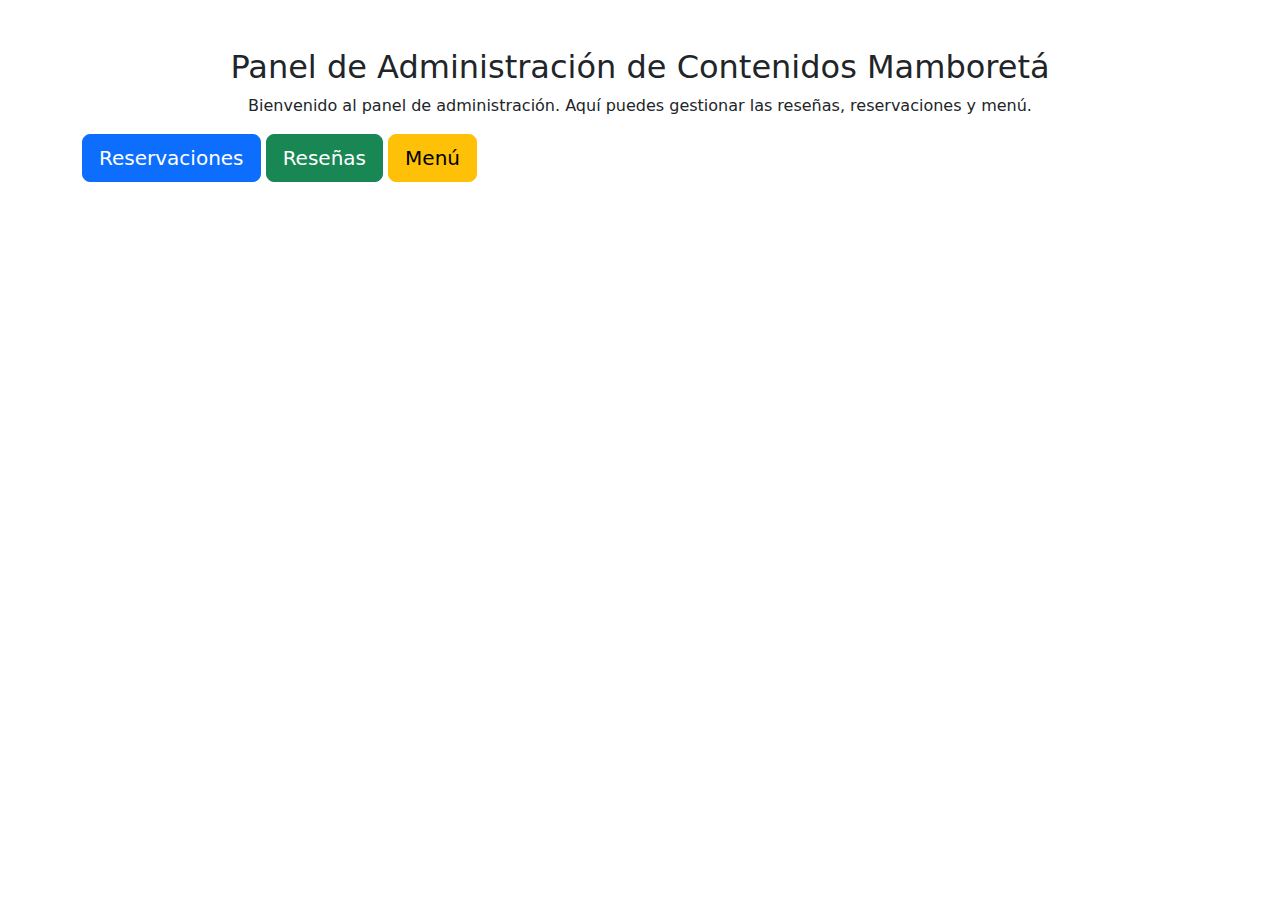
<file: public/cms-dashboard.html>
<!DOCTYPE html>
<html lang="es">
<head>
    <meta charset="UTF-8">
    <meta name="viewport" content="width=device-width, initial-scale=1.0">
    <title>CMS Mamboretá</title>
    <link rel="icon" type="image/png" href="images/LogoMamboreta.png">
    <link rel="stylesheet" href="https://cdn.jsdelivr.net/npm/bootstrap@5.3.1/dist/css/bootstrap.min.css">
</head>

<body>
    <div class="container mt-5">
        <h2 class="text-center">Panel de Administración de Contenidos Mamboretá</h2>
        <p class="text-center">Bienvenido al panel de administración. Aquí puedes gestionar las reseñas, reservaciones y menú.</p>
        <div class="btn-container">
            <a href="cms-reservaciones.html" class="btn btn-primary btn-lg">Reservaciones</a>
            <a href="cms-reseñas.html" class="btn btn-success btn-lg">Reseñas</a>
            <a href="cms-menu.html" class="btn btn-warning btn-lg">Menú</a>
        </div>
    </div>
</body>

</html>
</file>
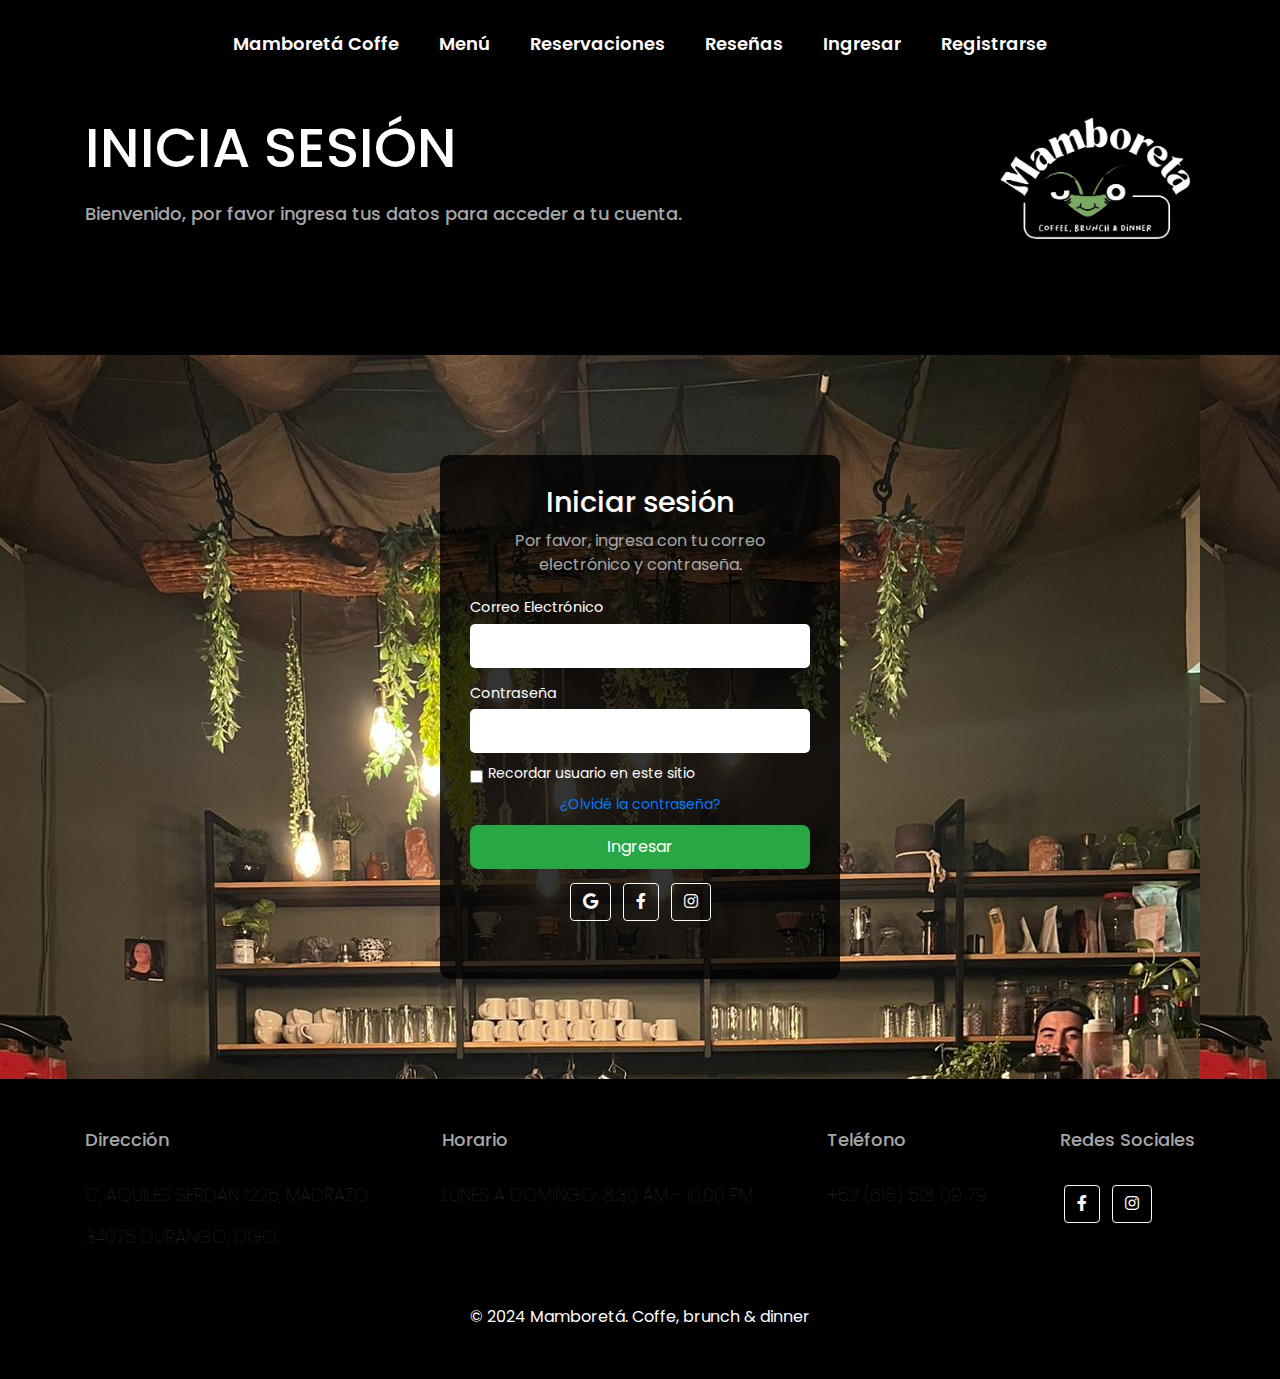
<file: public/ingresar.html>
<!DOCTYPE html>
<html lang="en">

<head>
    <meta charset="UTF-8">
    <meta http-equiv="X-UA-Compatible" content="IE=edge">
    <meta name="viewport" content="width=device-width, initial-scale=1.0">
    <title>Ingresar - Mamboretá Coffee</title>
    <link rel="icon" type="image/png" href="images/LogoMamboreta.png">

    <link href="https://cdnjs.cloudflare.com/ajax/libs/font-awesome/6.0.0-beta3/css/all.min.css" rel="stylesheet">
    <link rel="stylesheet" href="https://cdnjs.cloudflare.com/ajax/libs/font-awesome/5.15.4/css/all.min.css">
    <link rel="stylesheet" href="https://cdnjs.cloudflare.com/ajax/libs/font-awesome/6.0.0/css/all.min.css">
    <link href="https://cdnjs.cloudflare.com/ajax/libs/font-awesome/5.15.4/css/all.min.css" rel="stylesheet">
    <link href="https://stackpath.bootstrapcdn.com/bootstrap/4.5.2/css/bootstrap.min.css" rel="stylesheet">
    <script src="https://code.jquery.com/jquery-3.5.1.slim.min.js"></script>
    <script src="https://cdn.jsdelivr.net/npm/@popperjs/core@2.9.3/dist/umd/popper.min.js"></script>
    <link rel="stylesheet" href="stylesIngresar.css">
</head>

<body>
    <!-- Menú Principal -->
    <header class="header">
        <section class="presentacion">
            <nav class="navbar">
                <ul>
                    <li><a href="index.html">Mamboretá Coffe</a></li>
                    <li><a href="menu.html">Menú</a></li>
                    <li><a href="reservaciones.html">Reservaciones</a></li>
                    <li><a href="reseñas.html">Reseñas</a></li>
                    <li><a href="ingresar.html">Ingresar</a></li>
                    <li><a href="registrarse.html">Registrarse</a></li>
                </ul>
            </nav>
            <div class="presentacion-info container">
                <img src="images/logo.png" alt="Logo">
                <h2>Inicia sesión</h2>
                <div class="presentacion-txt">
                    <!-- Sección: Presentación -->
                    <div class="txt">
                        <h4>Bienvenido, por favor ingresa tus datos para acceder a tu cuenta.</h4>
                    </div>
                </div>
            </div>
        </section>
    </header>
</body>

<!-- Sección de Ingreso -->
<section class="ingresar-section">
    <div class="ingresar-content">
        <h2>Iniciar sesión</h2>
        <p>Por favor, ingresa con tu correo electrónico y contraseña.</p>
        <form action="procesar_ingreso.php" method="post">
            <label for="email">Correo Electrónico</label>
            <input type="email" id="email" name="email" required>

            <label for="password">Contraseña</label>
            <input type="password" id="password" name="password" required>

            <!-- Casilla de recordar usuario -->
            <div class="remember-me">
                <input type="checkbox" id="remember" name="remember">
                <label for="remember">Recordar usuario en este sitio</label>
            </div>

            <!-- Enlace para recuperar contraseña -->
            <div class="forgot-password">
                <a href="recuperar_contraseña.html">¿Olvidé la contraseña?</a>
            </div>

            <button type="submit" class="btn-1">Ingresar</button>
        </form>

        <!-- Botones para ingresar con redes sociales -->
        <section class="mb-4">
            <div class="txt">
                <!-- Gmail -->
                <a class="btn btn-outline-light btn-floating m-1 gmail" href="mailto:ejemplo@gmail.com" target="_blank"
                    role="button">
                    <i class="fab fa-google"></i>
                </a>
                <!-- Facebook -->
                <a class="btn btn-outline-light btn-floating m-1 facebook"
                    href="https://www.facebook.com/MamboretaCoffee/?locale=es_LA" target="_blank" role="button">
                    <i class="fab fa-facebook-f"></i>
                </a>
                <!-- Instagram -->
                <a class="btn btn-outline-light btn-floating m-1 instagram"
                    href="https://www.instagram.com/mamboretacoffee/?hl=es" target="_blank" role="button">
                    <i class="fab fa-instagram"></i>
                </a>
            </div>
        </section>
    </div>
</section>

<!-- Modal de éxito -->
<div id="modal" class="modal">
    <div class="modal-content">
        <p>¡Ingreso exitoso!</p>
        <button onclick="window.location.href='index.html'">Ir al Inicio</button>
    </div>
</div>

<!-- Footer -->
<section class="horario">
    <div class="horario-info container">
        <div class="horario-txt">
            <!-- Sección: Dirección -->
            <div class="txt">
                <h4>Dirección</h4>
                <p>
                    C. Aquiles Serdan 1225, Madrazo
                </p>
                <p>
                    34075 Durango, Dgo.
                </p>
            </div>
            <!-- Sección: Horario -->
            <div class="txt">
                <h4>Horario</h4>
                <p>
                    Lunes a Domingo: 8:30 am - 10:00 pm
                </p>
            </div>
            <!-- Sección: Contácto -->
            <div class="txt">
                <h4>Teléfono</h4>
                <p>
                    +52 (618) 518 09 79
                </p>
            </div>
            <!-- Sección: Redes sociales -->
            <section class="mb-4">
                <div class="txt">
                    <h4>Redes Sociales</h4>
                    <!-- Facebook -->
                    <a class="btn btn-outline-light btn-floating m-1 facebook"
                        href="https://www.facebook.com/MamboretaCoffee/?locale=es_LA" target="_blank" role="button">
                        <i class="fab fa-facebook-f"></i>
                    </a>
                    <!-- Instagram -->
                    <a class="btn btn-outline-light btn-floating m-1 instagram"
                        href="https://www.instagram.com/mamboretacoffee/?hl=es" target="_blank" role="button">
                        <i class="fab fa-instagram"></i>
                    </a>
                </div>
            </section>
        </div>
        <div class="footer-content container">
            <!-- Texto de invitación -->
            <h4> </h4>
            <!-- Copyright -->
            <p>© 2024 Mamboretá. Coffe, brunch & dinner</p>
        </div>
    </div>
</section>

</html>
</file>
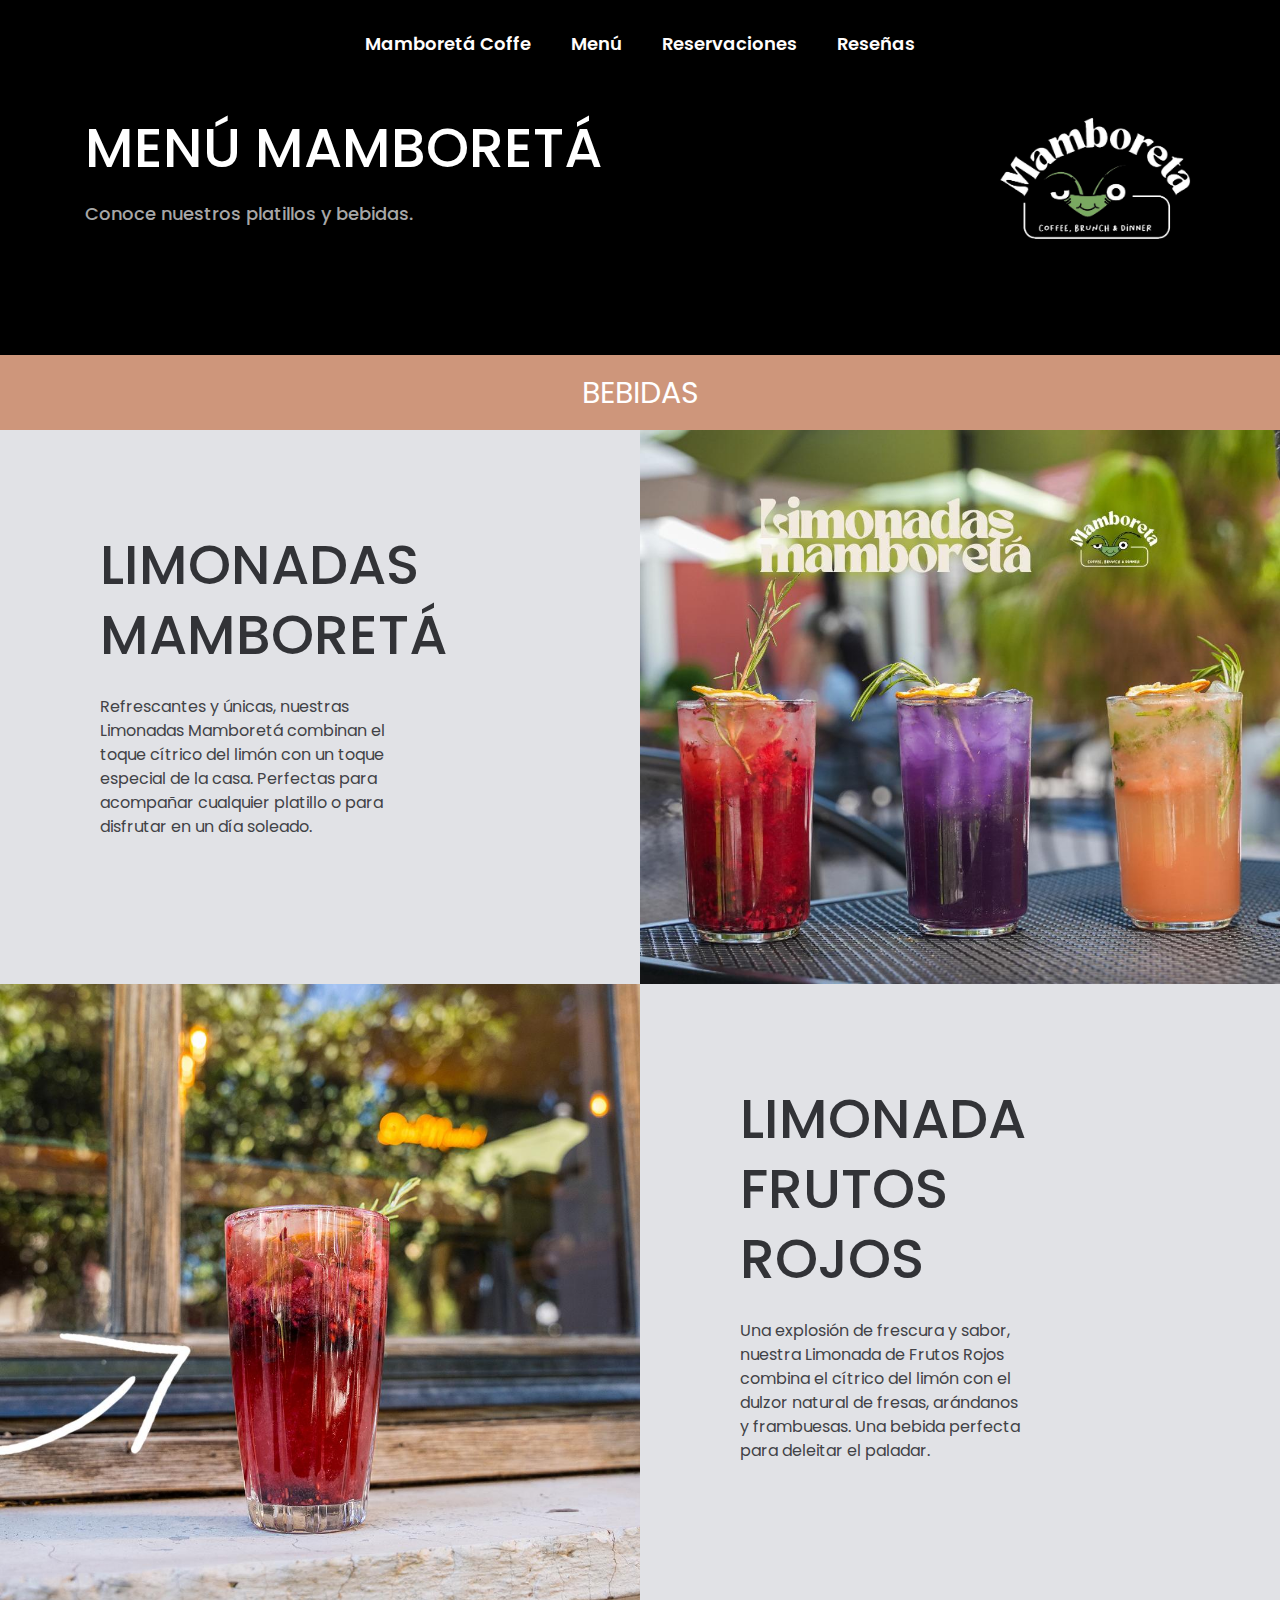
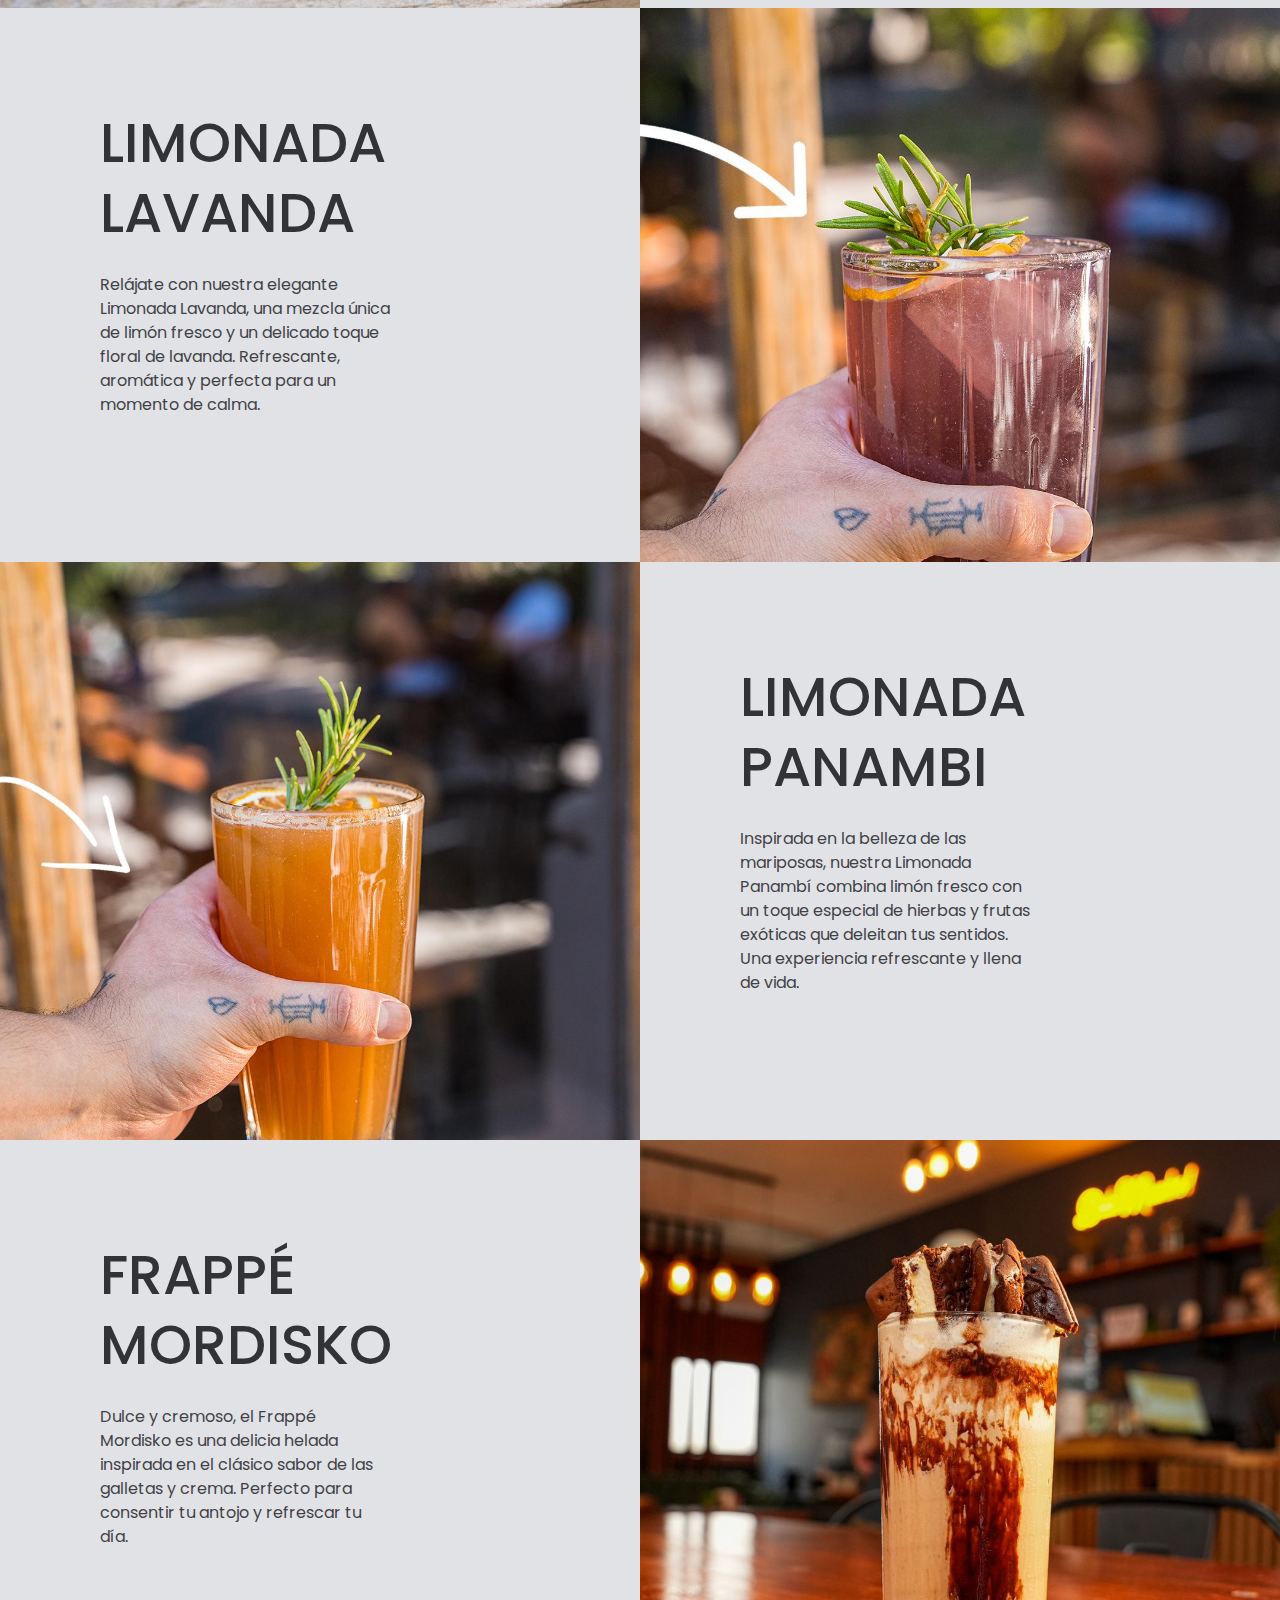
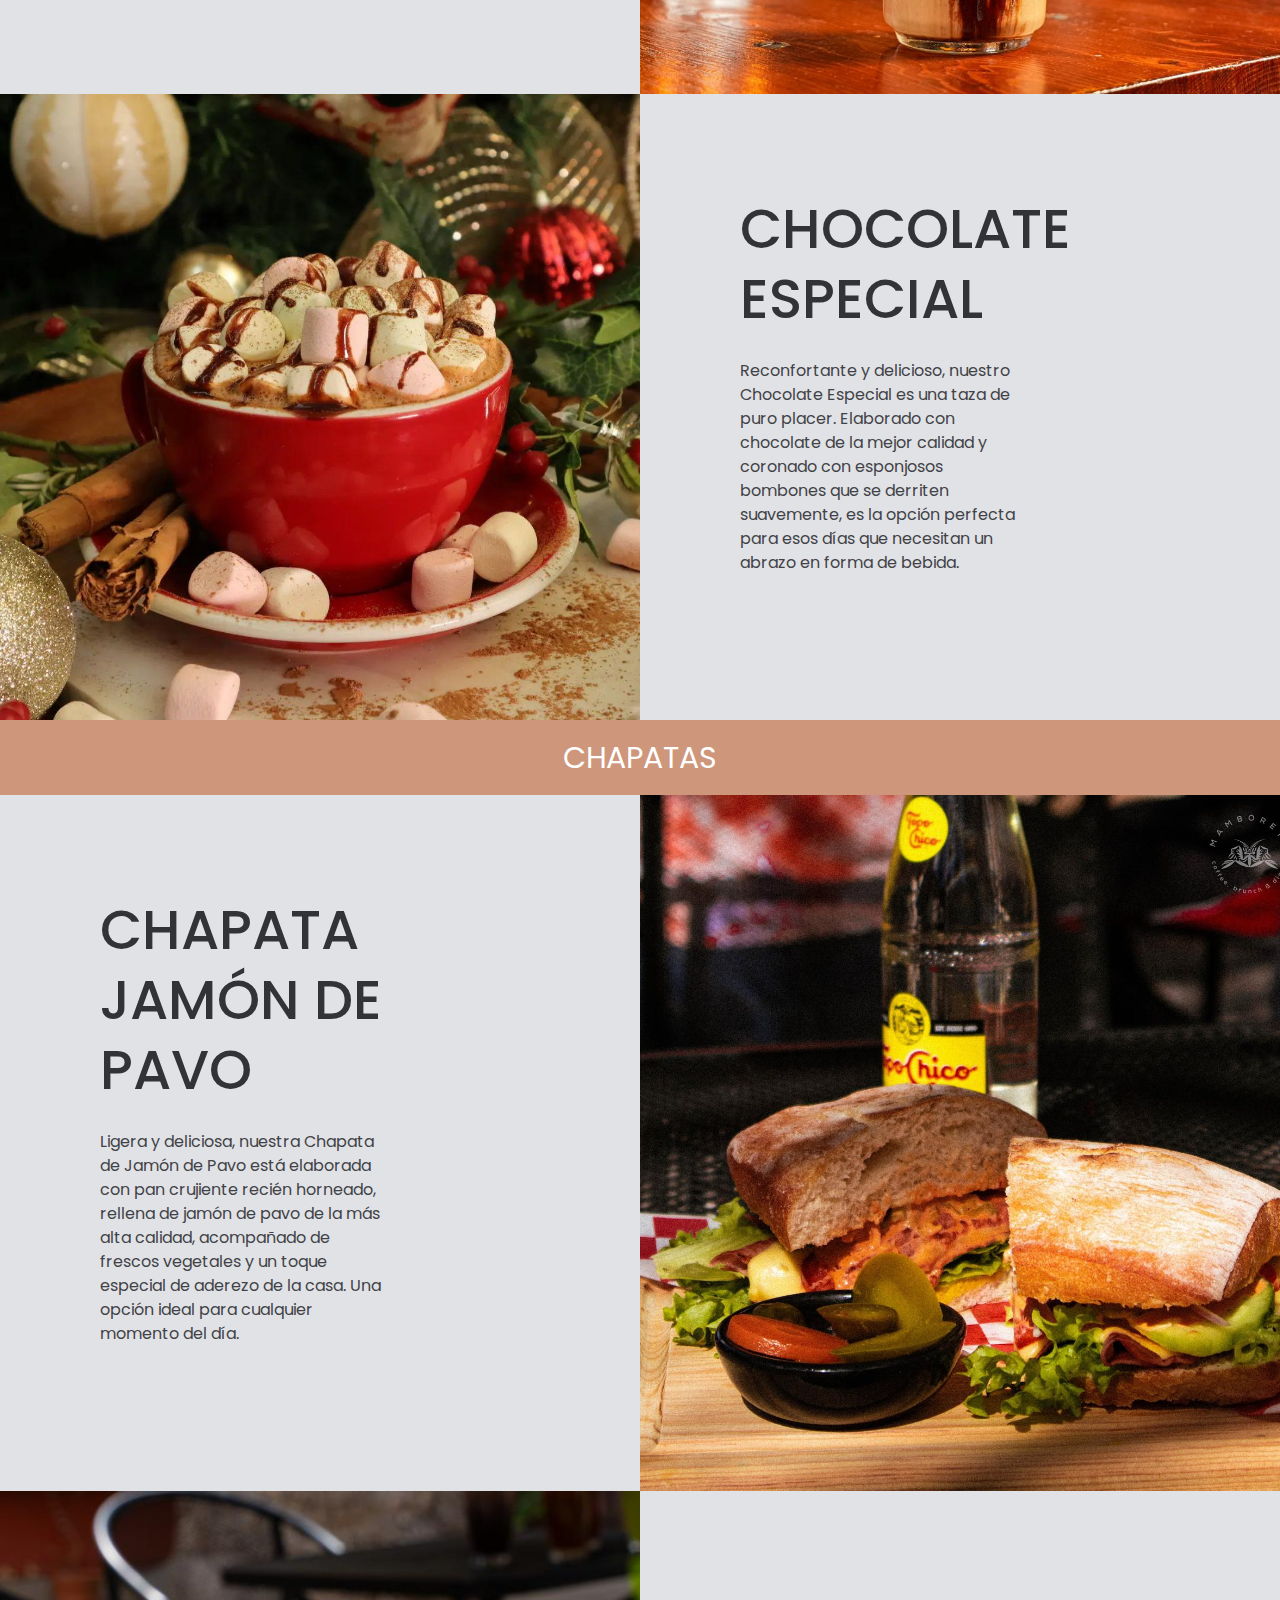
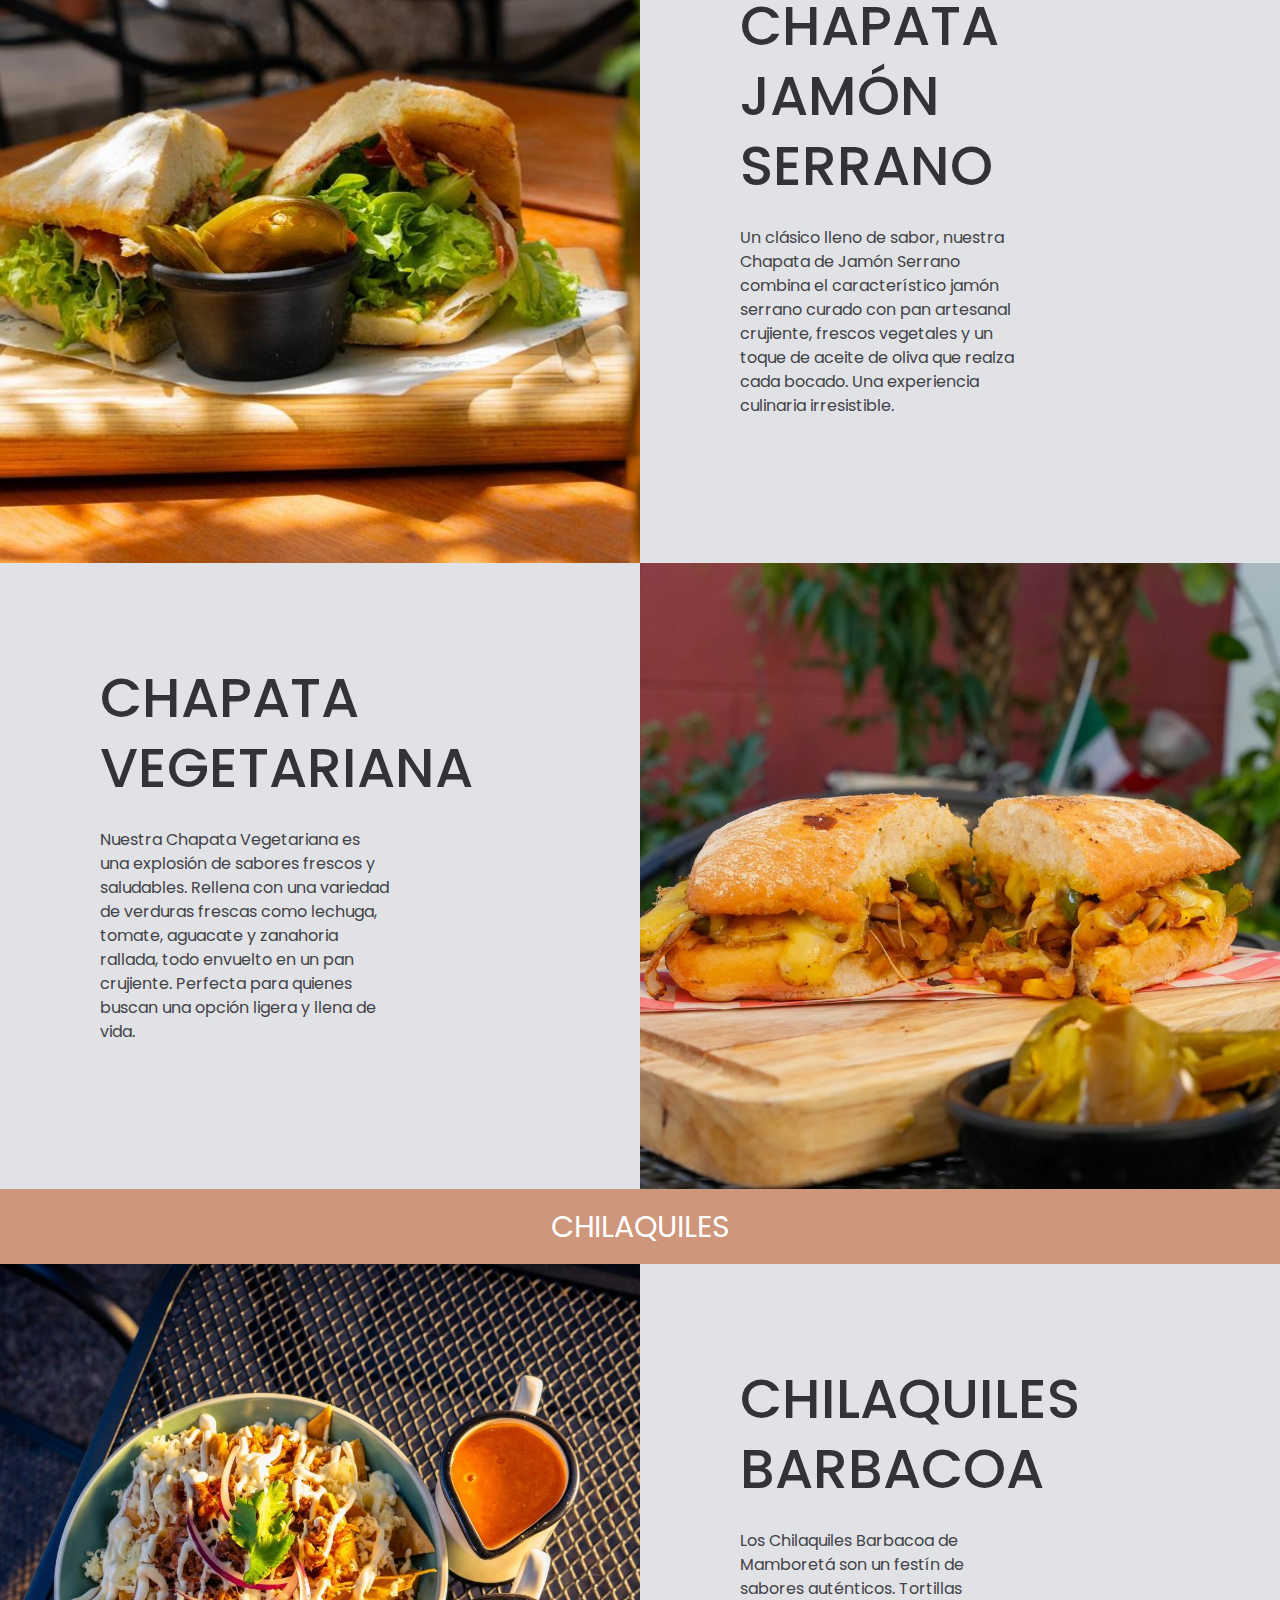
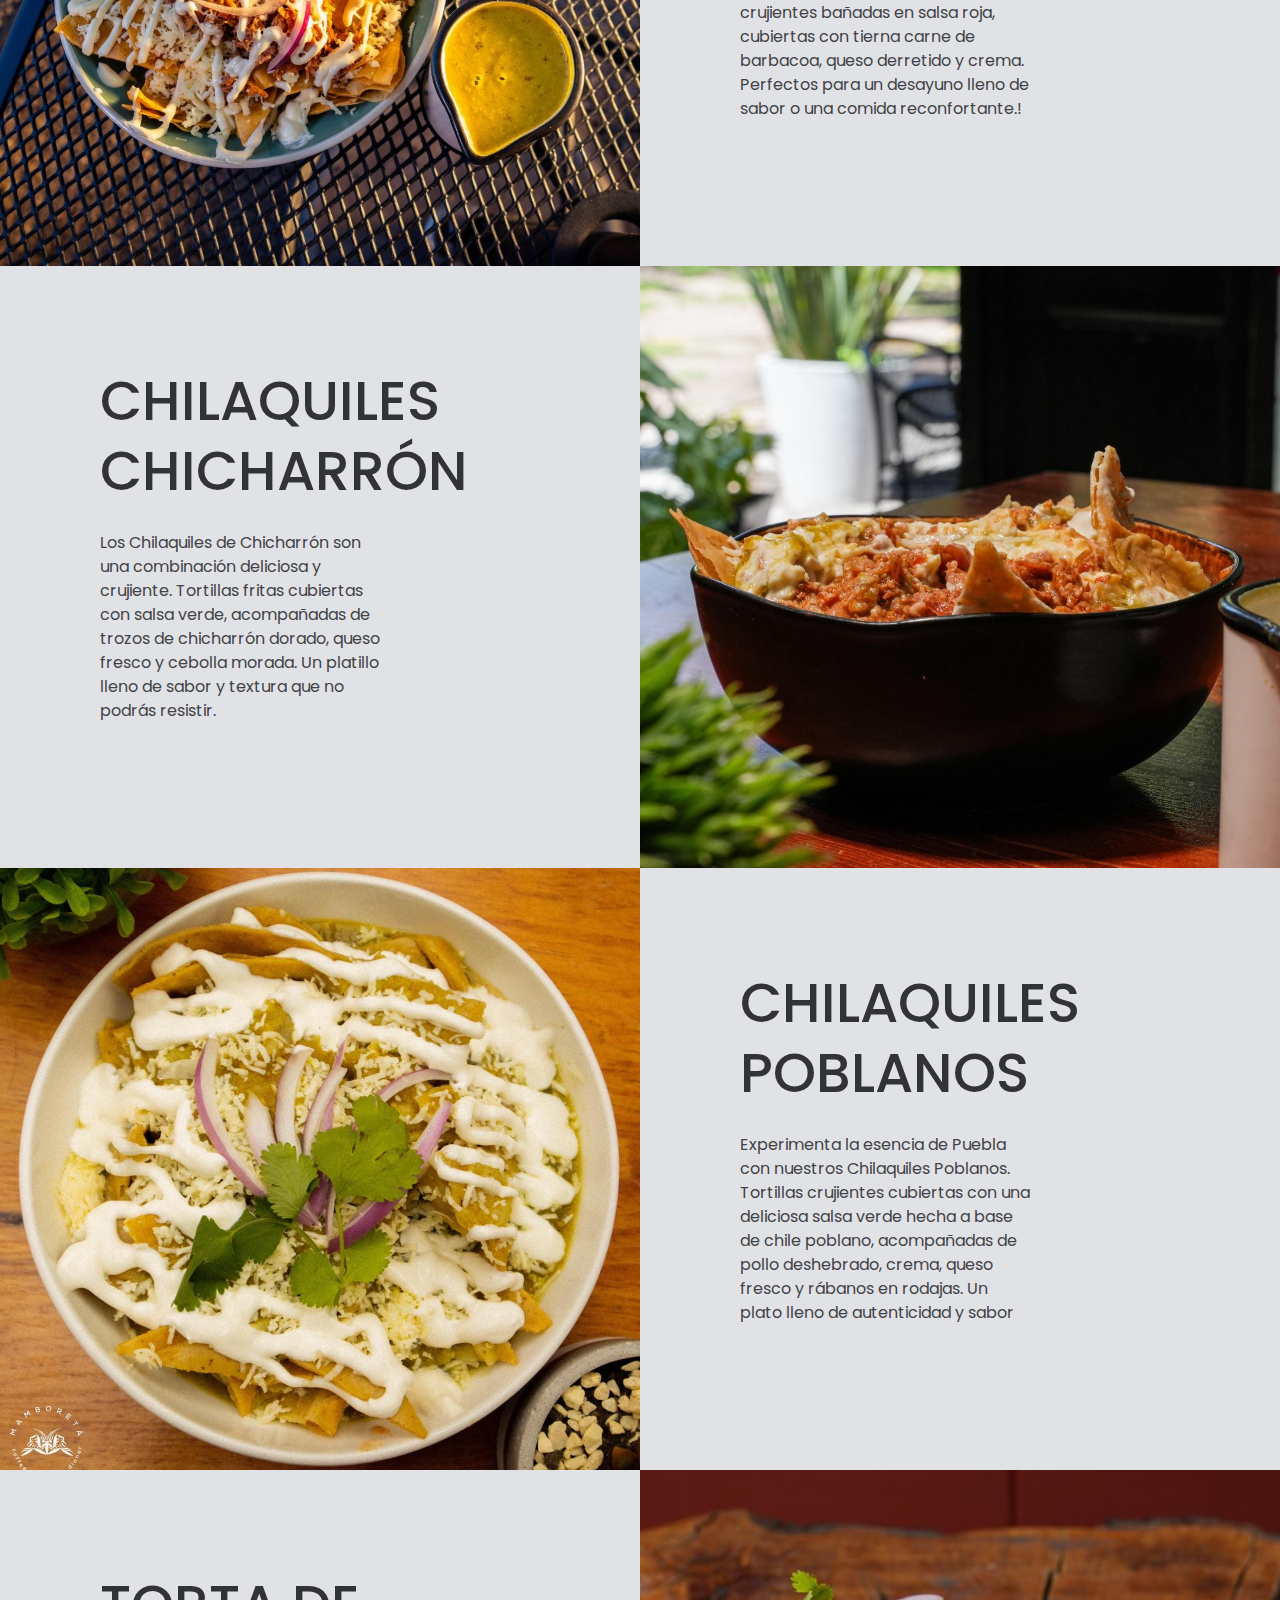
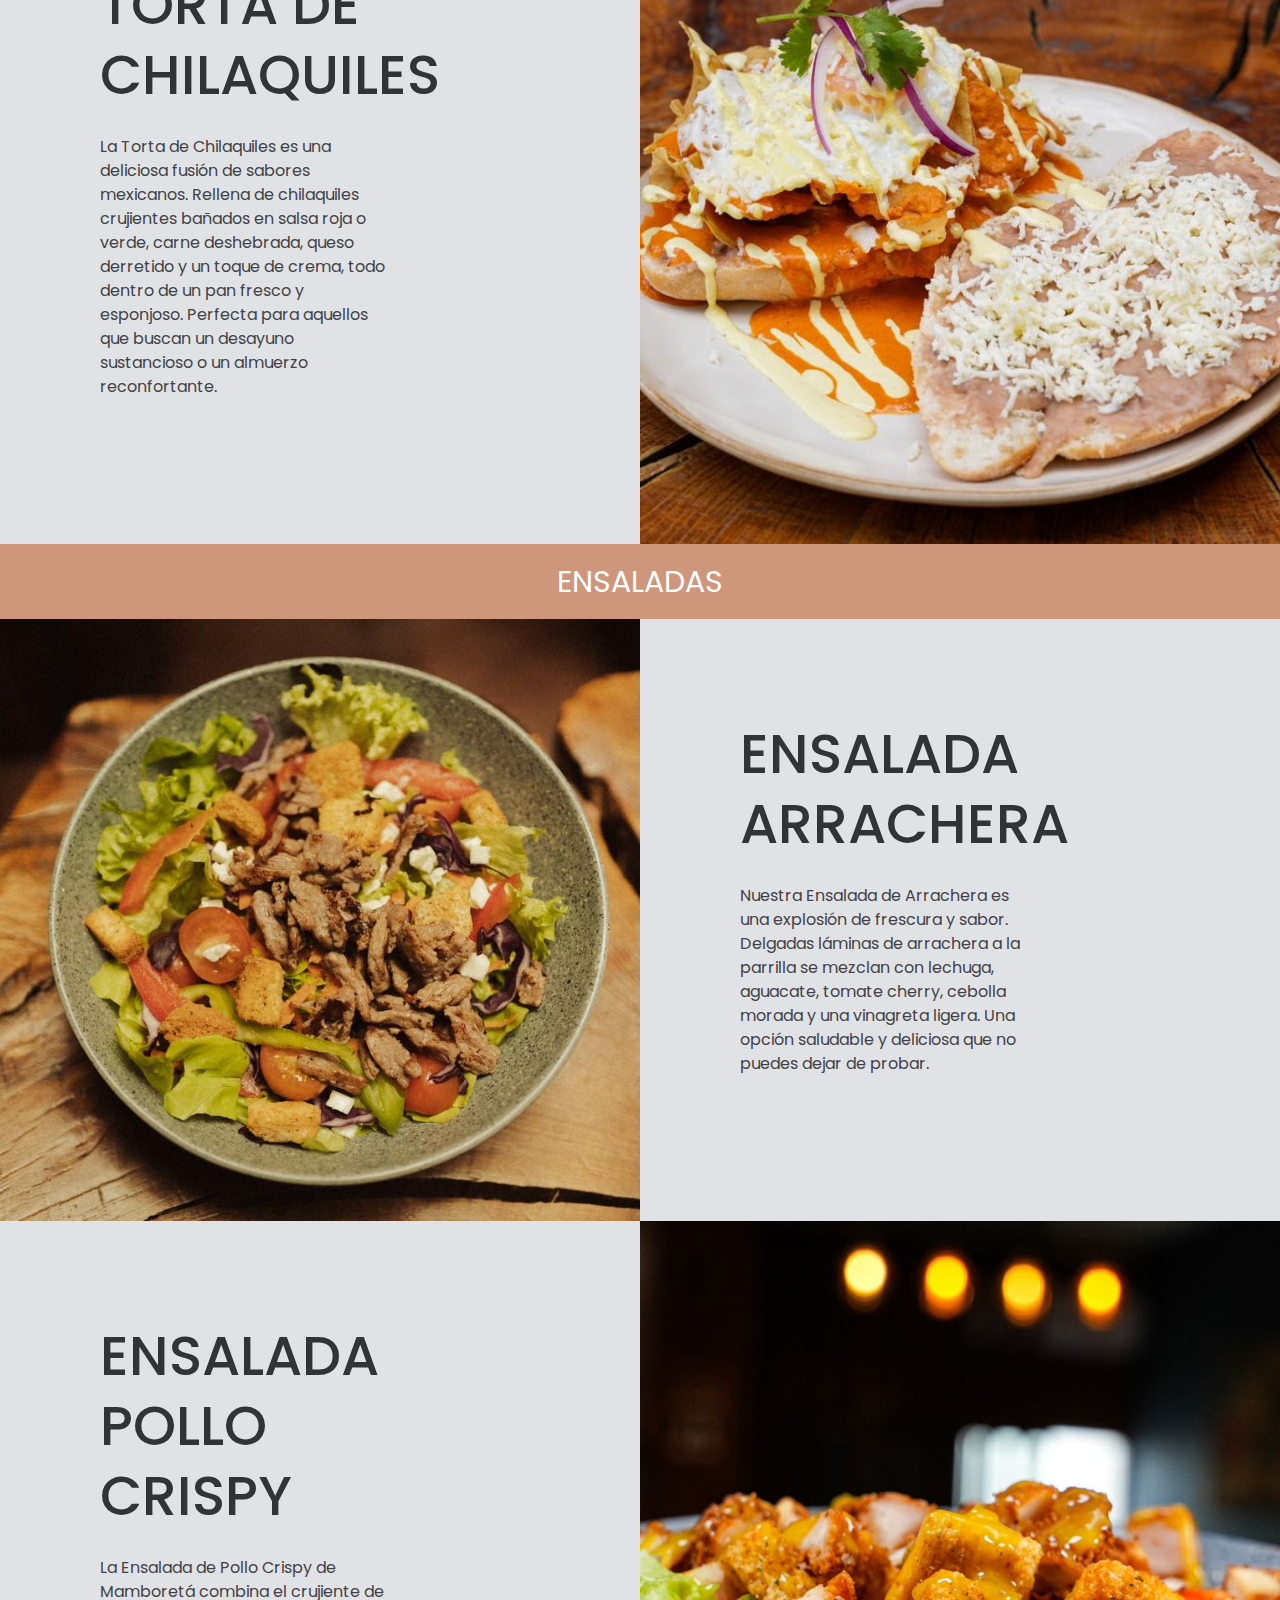
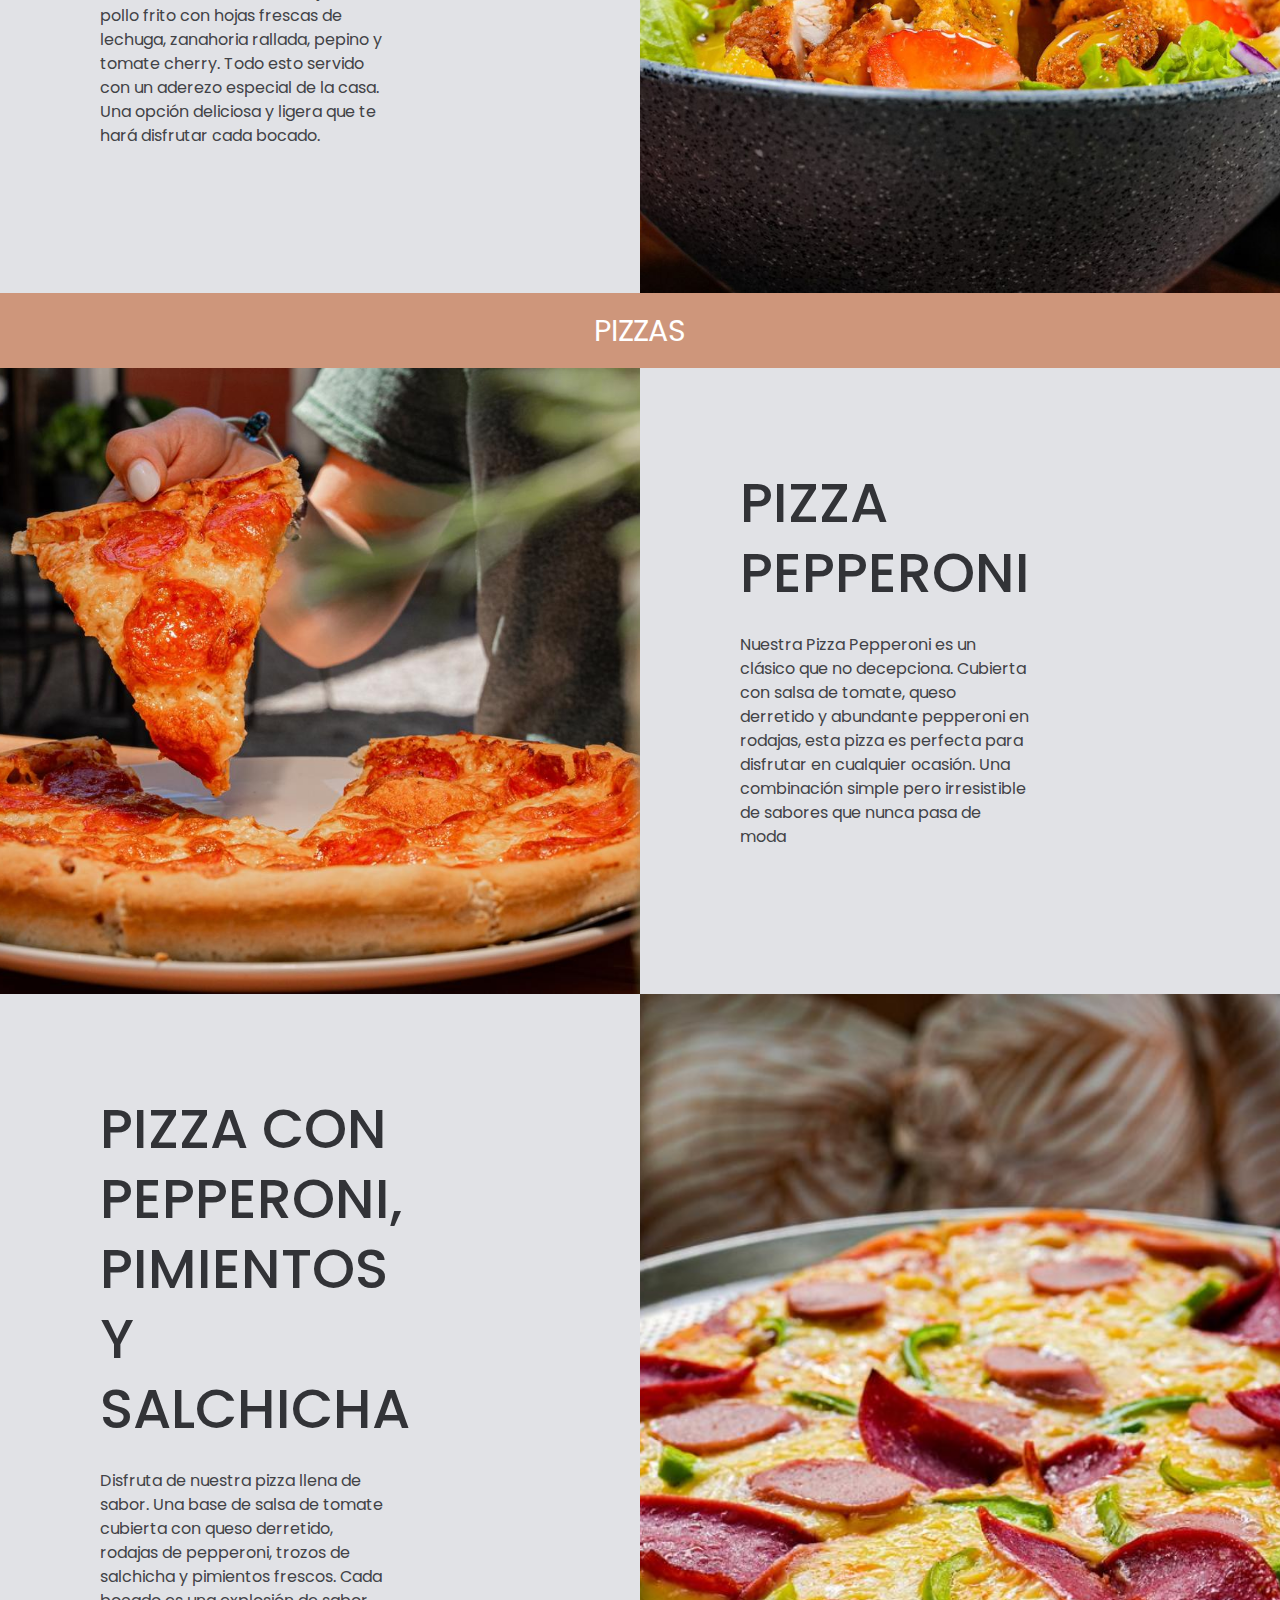
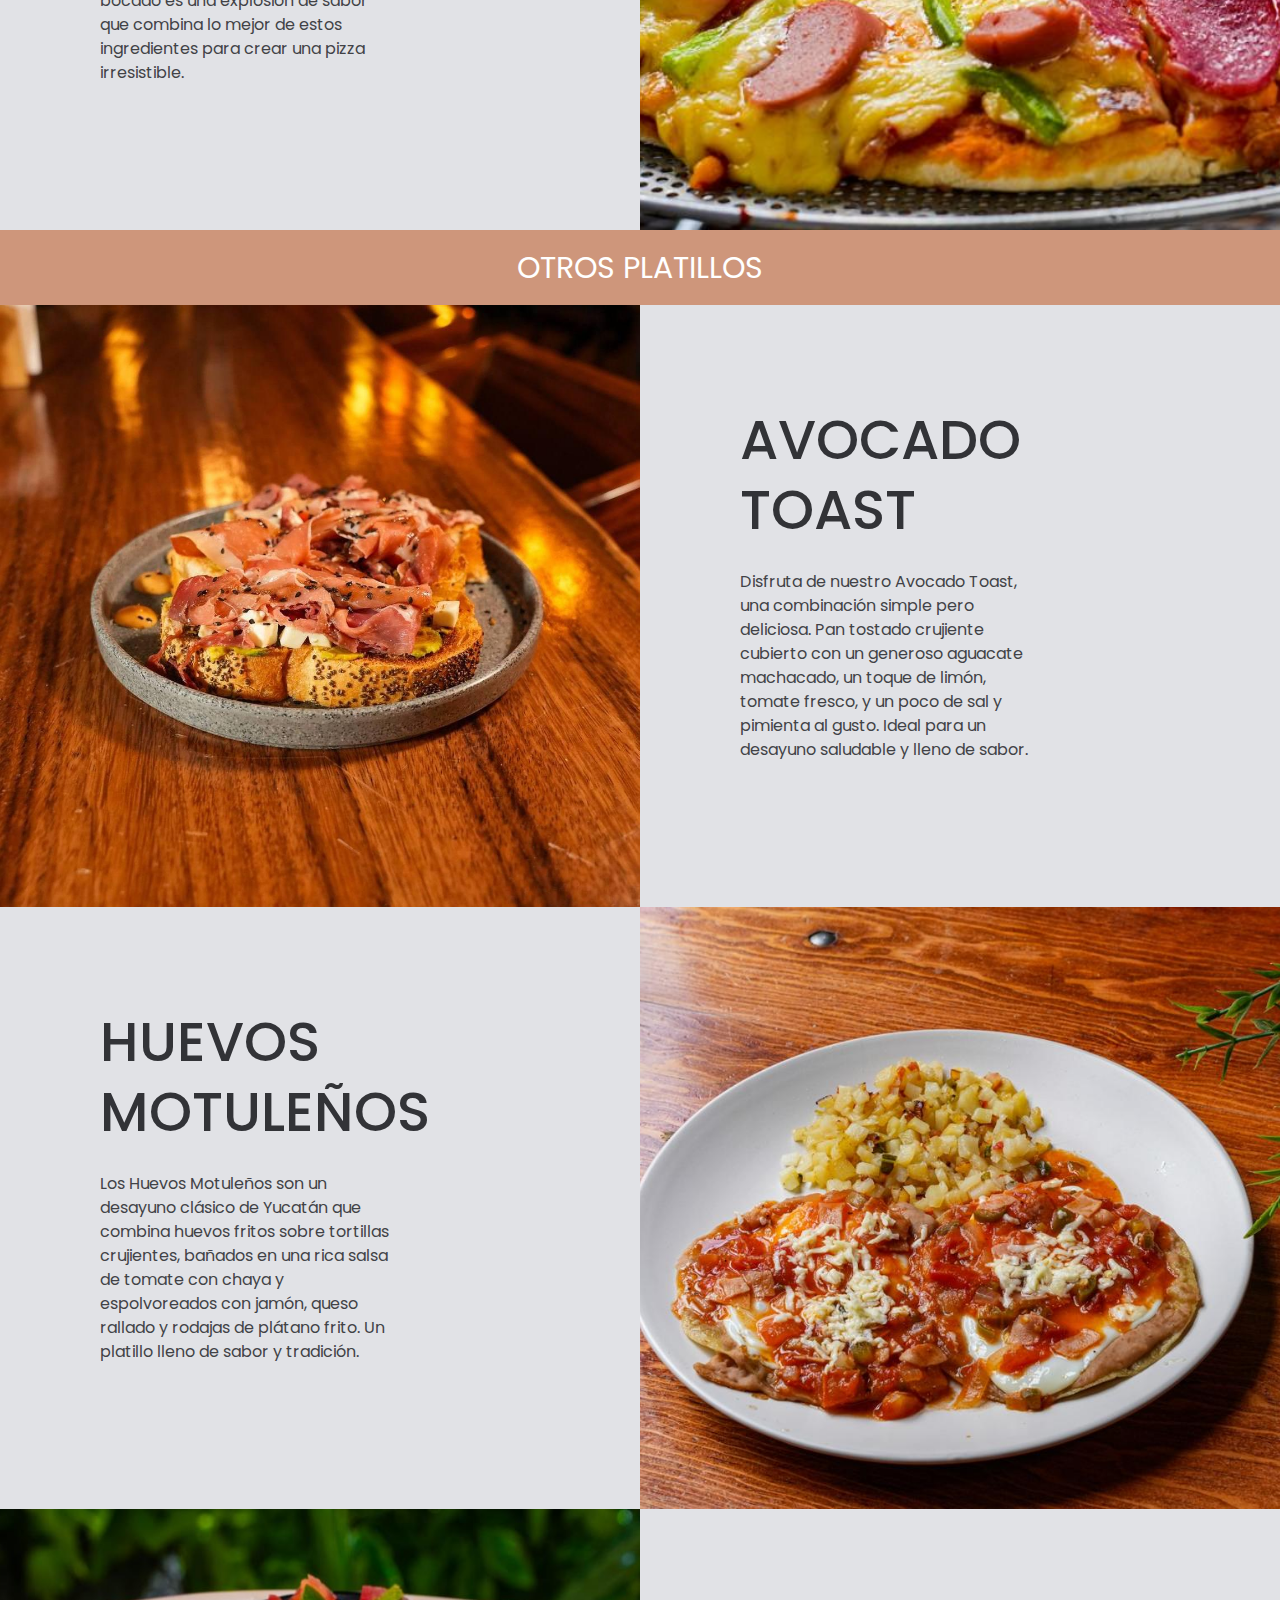
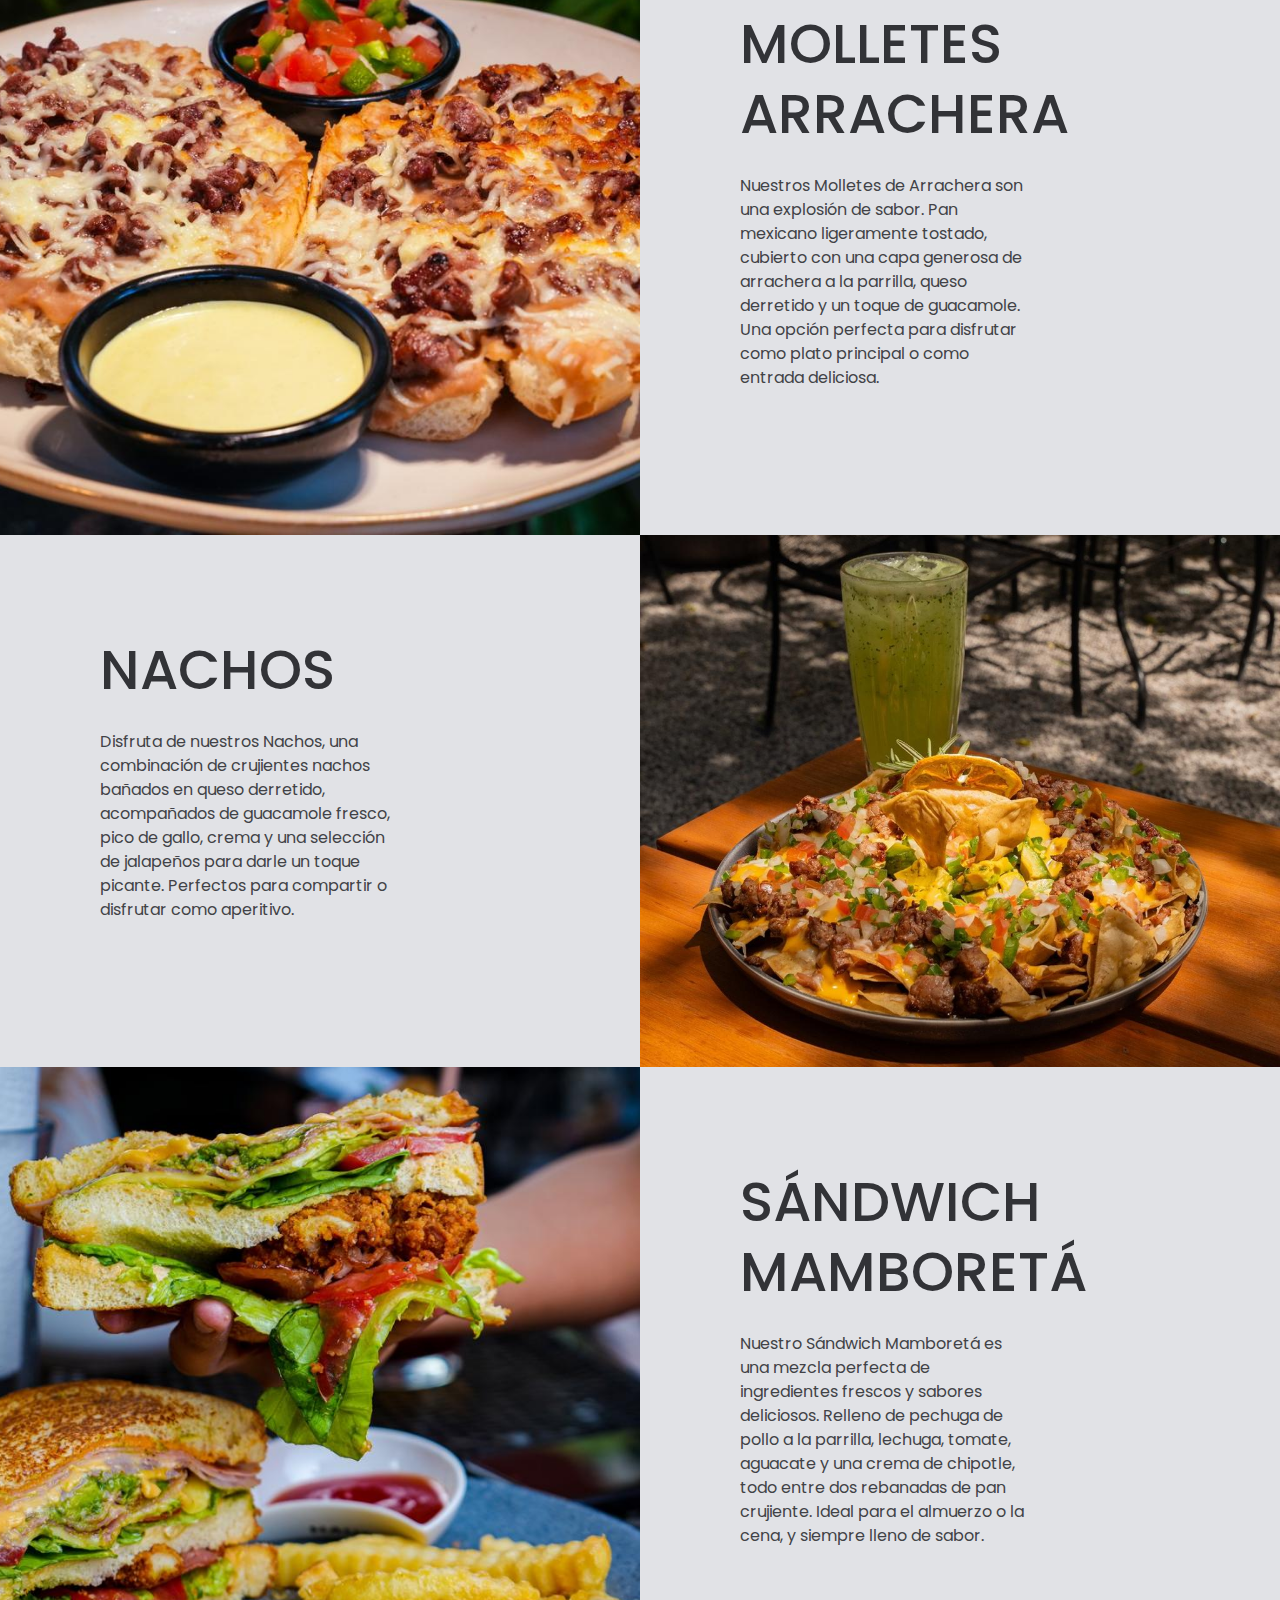
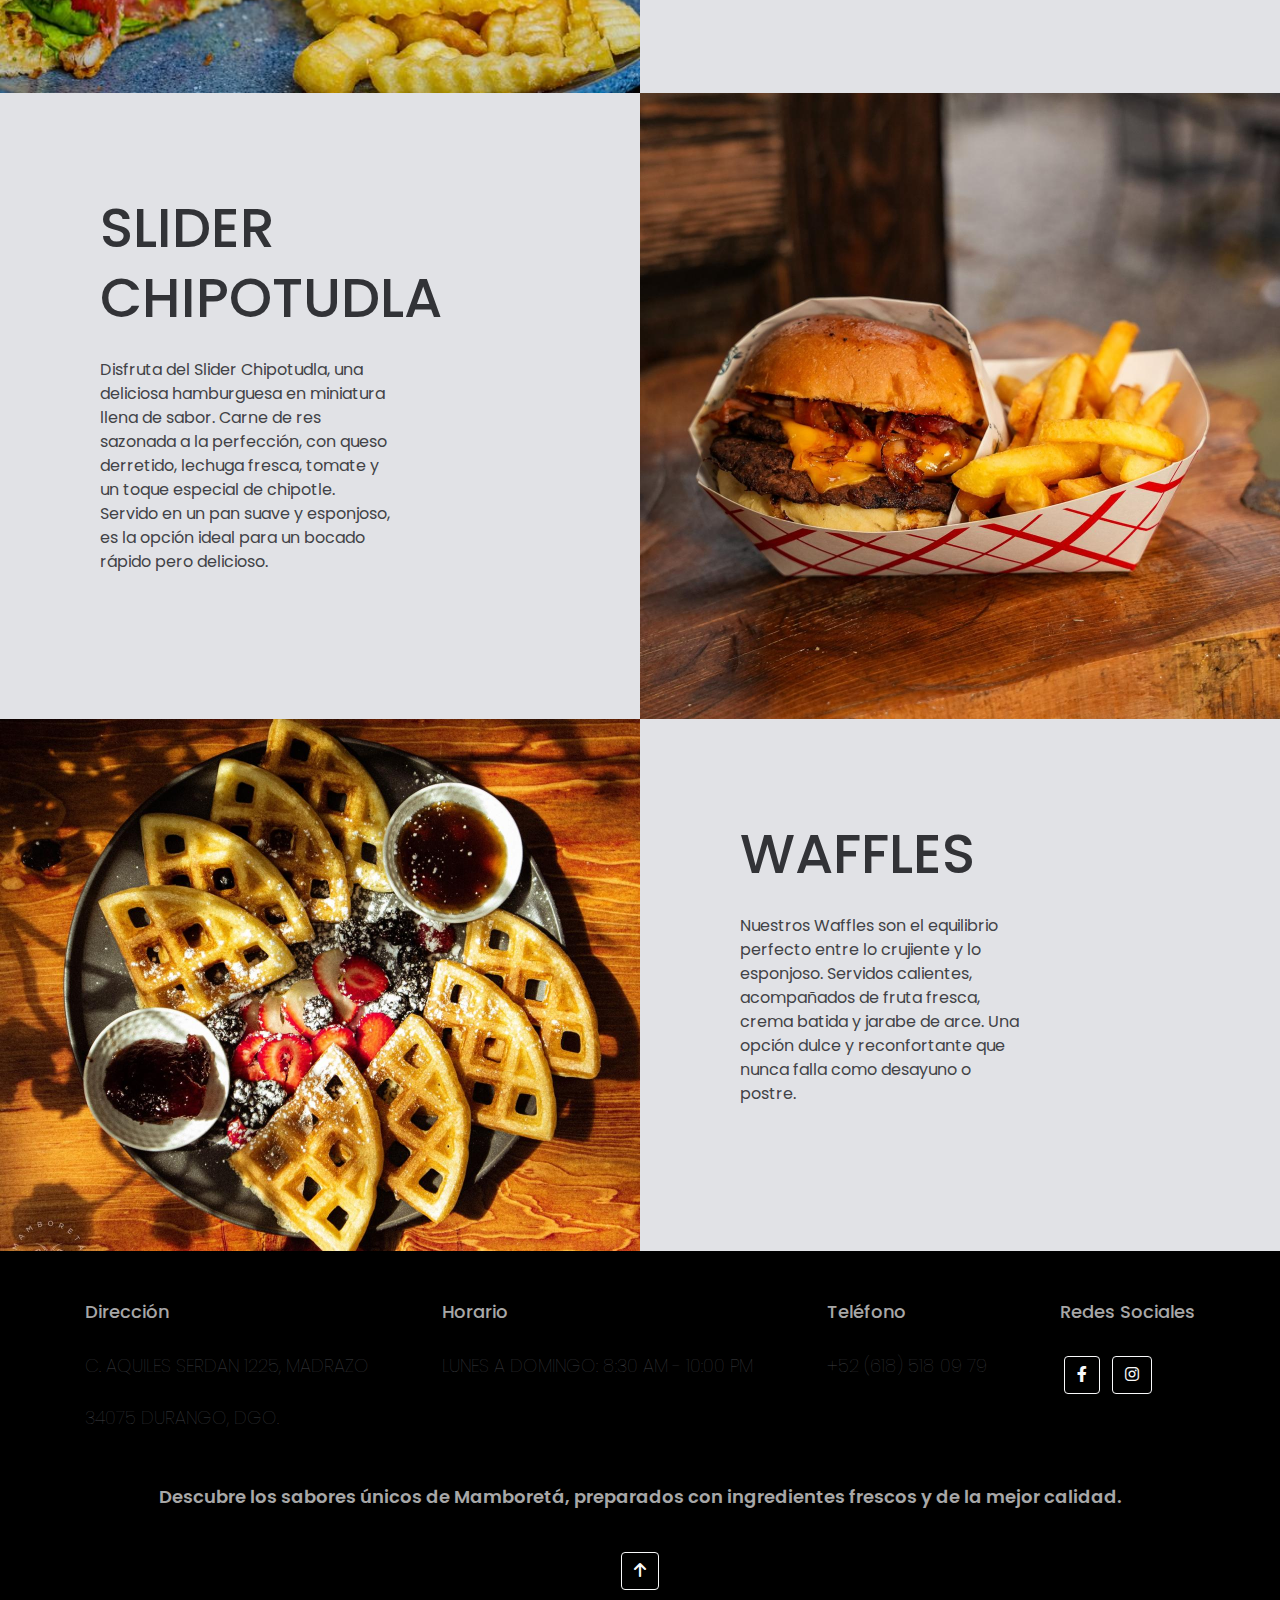
<file: public/menu.html>
<!DOCTYPE html>
<html lang="en">

<head>
    <meta charset="UTF-8">
    <meta http-equiv="X-UA-Compatible" content="IE=edge">
    <meta name="viewport" content="width=device-width, initial-scale=1.0">
    <title>Menú - Mamboretá Coffee</title>
    <link rel="icon" type="image/png" href="images/LogoMamboreta.png">

    <link href="https://cdnjs.cloudflare.com/ajax/libs/font-awesome/6.0.0-beta3/css/all.min.css" rel="stylesheet">
    <link rel="stylesheet" href="https://cdnjs.cloudflare.com/ajax/libs/font-awesome/5.15.4/css/all.min.css">
    <link rel="stylesheet" href="https://cdnjs.cloudflare.com/ajax/libs/font-awesome/6.0.0/css/all.min.css">
    <link href="https://stackpath.bootstrapcdn.com/bootstrap/4.5.2/css/bootstrap.min.css" rel="stylesheet">
    <script src="https://code.jquery.com/jquery-3.5.1.slim.min.js"></script>
    <script src="https://cdn.jsdelivr.net/npm/@popperjs/core@2.9.3/dist/umd/popper.min.js"></script>
    <script src="https://stackpath.bootstrapcdn.com/bootstrap/4.5.2/js/bootstrap.min.js"></script>
    
    <link rel="stylesheet" href="stylesMenu.css">
</head>

<body>
    <!-- Menú Principal -->
    <header class="header">
        <section class="presentacion">
            <nav class="navbar">
                <ul>
                    <li><a href="index.html">Mamboretá Coffe</a></li>
                    <li><a href="menu.html">Menú</a></li>
                    <li><a href="reservaciones.html">Reservaciones</a></li>
                    <li><a href="reseñas.html">Reseñas</a></li>
                </ul>
            </nav>
            <div class="presentacion-info container">
                <img src="images/logo.png" alt="Logo">
                <h2>Menú Mamboretá</h2>
                <div class="presentacion-txt">
                    <!-- Sección: Presentación -->
                    <div class="txt">
                        <h4>Conoce nuestros platillos y bebidas.</h4>
                    </div>
                </div>
            </div>
        </section>
    </header>
</body>

<!-- Barra Bebidas -->
<section class="separador">
    <div class="barra">
        Bebidas
    </div>
</section>

<!-- Bebidas -->
<section class="general">
    <div class="general-1">
        <h2>Limonadas Mamboretá</h2>
        <p>
            Refrescantes y únicas, nuestras Limonadas Mamboretá 
            combinan el toque cítrico del limón con un toque especial
            de la casa. Perfectas para acompañar cualquier platillo
            o para disfrutar en un día soleado.
        </p>
    </div>
    <div class="general-2"></div>
</section>
<section class="general">
    <div class="general-3"></div>
    <div class="general-1">
        <h2>Limonada Frutos Rojos</h2>
        <p>
            Una explosión de frescura y sabor, nuestra Limonada de
            Frutos Rojos combina el cítrico del limón con el dulzor 
            natural de fresas, arándanos y frambuesas. Una bebida 
            perfecta para deleitar el paladar.
        </p>
    </div>
</section>
<section class="general">
    <div class="general-4">
        <h2>Limonada Lavanda</h2>
        <p>
            Relájate con nuestra elegante Limonada Lavanda, una mezcla 
            única de limón fresco y un delicado toque floral de lavanda. 
            Refrescante, aromática y perfecta para un momento de calma.
        </p>
    </div>
    <div class="general-5"></div>
</section>
<section class="general">
    <div class="general-6"></div>
    <div class="general-1">
        <h2>Limonada Panambi</h2>
        <p>
            Inspirada en la belleza de las mariposas, nuestra Limonada 
            Panambí combina limón fresco con un toque especial de hierbas 
            y frutas exóticas que deleitan tus sentidos. Una experiencia 
            refrescante y llena de vida.
        </p>
    </div>
</section>
<section class="general">
    <div class="general-7">
        <h2>Frappé Mordisko</h2>
        <p>
            Dulce y cremoso, el Frappé Mordisko es una delicia helada 
            inspirada en el clásico sabor de las galletas y crema. 
            Perfecto para consentir tu antojo y refrescar tu día.
        </p>
    </div>
    <div class="general-8"></div>
</section>
<section class="general">
    <div class="general-9"></div>
    <div class="general-1">
        <h2>Chocolate Especial</h2>
        <p>
            Reconfortante y delicioso, nuestro Chocolate Especial es 
            una taza de puro placer. Elaborado con chocolate de la mejor 
            calidad y coronado con esponjosos bombones que se derriten 
            suavemente, es la opción perfecta para esos días que necesitan 
            un abrazo en forma de bebida.
        </p>
    </div>
</section>

<!-- Barra Chapatas -->
<section class="separador">
    <div class="barra">
        Chapatas
    </div>
</section>

<!-- Chapatas -->
<section class="general">
    <div class="general-10">
        <h2>Chapata Jamón de Pavo</h2>
        <p>
            Ligera y deliciosa, nuestra Chapata de Jamón de Pavo está 
            elaborada con pan crujiente recién horneado, rellena de 
            jamón de pavo de la más alta calidad, acompañado de frescos 
            vegetales y un toque especial de aderezo de la casa. 
            Una opción ideal para cualquier momento del día.
        </p>
    </div>
    <div class="general-11"></div>
</section>
<section class="general">
    <div class="general-12"></div>
    <div class="general-1">
        <h2>Chapata Jamón Serrano</h2>
        <p>
            Un clásico lleno de sabor, nuestra Chapata de Jamón Serrano 
            combina el característico jamón serrano curado con pan artesanal 
            crujiente, frescos vegetales y un toque de aceite de oliva que 
            realza cada bocado. Una experiencia culinaria irresistible.
        </p>
    </div>
</section>
<section class="general">
    <div class="general-13">
        <h2>Chapata Vegetariana</h2>
        <p>
            Nuestra Chapata Vegetariana es una explosión de sabores frescos 
            y saludables. Rellena con una variedad de verduras frescas como 
            lechuga, tomate, aguacate y zanahoria rallada, todo envuelto en 
            un pan crujiente. Perfecta para quienes buscan una opción ligera 
            y llena de vida.
        </p>
    </div>
    <div class="general-14"></div>
</section>

<!-- Barra Chilaquiles -->
<section class="separador">
    <div class="barra">
        Chilaquiles
    </div>
</section>

<!-- Chilaquiles -->
<section class="general">
    <div class="general-15"></div>
    <div class="general-1">
        <h2>Chilaquiles Barbacoa</h2>
        <p>
            Los Chilaquiles Barbacoa de Mamboretá son un festín de 
            sabores auténticos. Tortillas crujientes bañadas en salsa 
            roja, cubiertas con tierna carne de barbacoa, queso derretido 
            y crema. Perfectos para un desayuno lleno de sabor o una 
            comida reconfortante.!
        </p>
    </div>
</section>
<section class="general">
    <div class="general-16">
        <h2>Chilaquiles Chicharrón</h2>
        <p>
            Los Chilaquiles de Chicharrón son una combinación deliciosa y
            crujiente. Tortillas fritas cubiertas con salsa verde,
            acompañadas de trozos de chicharrón dorado, queso fresco y 
            cebolla morada. Un platillo lleno de sabor y textura que no 
            podrás resistir.
        </p>
    </div>
    <div class="general-17"></div>
</section>
<section class="general">
    <div class="general-18"></div>
    <div class="general-1">
        <h2>Chilaquiles Poblanos</h2>
        <p>
            Experimenta la esencia de Puebla con nuestros Chilaquiles Poblanos. 
            Tortillas crujientes cubiertas con una deliciosa salsa verde hecha 
            a base de chile poblano, acompañadas de pollo deshebrado, crema, 
            queso fresco y rábanos en rodajas. Un plato lleno de autenticidad y sabor
        </p>
    </div>
</section>
<section class="general">
    <div class="general-19">
        <h2>Torta de Chilaquiles</h2>
        <p>
            La Torta de Chilaquiles es una deliciosa fusión de sabores mexicanos. 
            Rellena de chilaquiles crujientes bañados en salsa roja o verde, 
            carne deshebrada, queso derretido y un toque de crema, todo dentro de 
            un pan fresco y esponjoso. Perfecta para aquellos que buscan un 
            desayuno sustancioso o un almuerzo reconfortante.
        </p>
    </div>
    <div class="general-20"></div>
</section>

<!-- Barra Ensaladas -->
<section class="separador">
    <div class="barra">
        Ensaladas
    </div>
</section>

<!-- Ensaladas -->
<section class="general">
    <div class="general-21"></div>
    <div class="general-1">
        <h2>Ensalada Arrachera</h2>
        <p>
            Nuestra Ensalada de Arrachera es una explosión de frescura 
            y sabor. Delgadas láminas de arrachera a la parrilla se mezclan 
            con lechuga, aguacate, tomate cherry, cebolla morada y una 
            vinagreta ligera. Una opción saludable y deliciosa que no 
            puedes dejar de probar.
        </p>
    </div>
</section>
<section class="general">
    <div class="general-22">
        <h2>Ensalada Pollo Crispy</h2>
        <p>
            La Ensalada de Pollo Crispy de Mamboretá combina el crujiente 
            de pollo frito con hojas frescas de lechuga, zanahoria rallada, 
            pepino y tomate cherry. Todo esto servido con un aderezo especial 
            de la casa. Una opción deliciosa y ligera que te hará disfrutar cada bocado.
        </p>
    </div>
    <div class="general-23"></div>
</section>

<!-- Barra Pizzas-->
<section class="separador">
    <div class="barra">
        Pizzas
    </div>
</section>

<!-- Pizzas -->
<section class="general">
    <div class="general-24"></div>
    <div class="general-1">
        <h2>Pizza Pepperoni</h2>
        <p>
            Nuestra Pizza Pepperoni es un clásico que no decepciona. 
            Cubierta con salsa de tomate, queso derretido y abundante 
            pepperoni en rodajas, esta pizza es perfecta para disfrutar 
            en cualquier ocasión. Una combinación simple pero irresistible 
            de sabores que nunca pasa de moda
        </p>
    </div>
</section>
<section class="general">
    <div class="general-25">
        <h2>Pizza con Pepperoni, Pimientos y Salchicha</h2>
        <p>
            Disfruta de nuestra pizza llena de sabor. Una base de salsa de 
            tomate cubierta con queso derretido, rodajas de pepperoni, 
            trozos de salchicha y pimientos frescos. Cada bocado es una 
            explosión de sabor que combina lo mejor de estos ingredientes 
            para crear una pizza irresistible.
        </p>
    </div>
    <div class="general-26"></div>
</section>

<!-- Otros Platillos -->
<section class="separador">
    <div class="barra">
        Otros Platillos
    </div>
</section>

<!-- Otros Platillos -->
<section class="general">
    <div class="general-27"></div>
    <div class="general-1">
        <h2>Avocado Toast</h2>
        <p>
            Disfruta de nuestro Avocado Toast, una combinación simple
            pero deliciosa. Pan tostado crujiente cubierto con un generoso 
            aguacate machacado, un toque de limón, tomate fresco, y un poco 
            de sal y pimienta al gusto. Ideal para un desayuno saludable 
            y lleno de sabor.
        </p>
    </div>
</section>
<section class="general">
    <div class="general-28">
        <h2>Huevos Motuleños</h2>
        <p>
            Los Huevos Motuleños son un desayuno clásico de Yucatán que 
            combina huevos fritos sobre tortillas crujientes, bañados en 
            una rica salsa de tomate con chaya y espolvoreados con jamón, 
            queso rallado y rodajas de plátano frito. Un platillo lleno 
            de sabor y tradición.
        </p>
    </div>
    <div class="general-29"></div>
</section>
<section class="general">
    <div class="general-30"></div>
    <div class="general-1">
        <h2>Molletes Arrachera</h2>
        <p>
            Nuestros Molletes de Arrachera son una explosión de sabor. 
            Pan mexicano ligeramente tostado, cubierto con una capa generosa 
            de arrachera a la parrilla, queso derretido y un toque de guacamole. 
            Una opción perfecta para disfrutar como plato principal o 
            como entrada deliciosa.
        </p>
    </div>
</section>
<section class="general">
    <div class="general-31">
        <h2>Nachos</h2>
        <p>
            Disfruta de nuestros Nachos, una combinación de crujientes nachos
            bañados en queso derretido, acompañados de guacamole fresco, 
            pico de gallo, crema y una selección de jalapeños para darle un 
            toque picante. Perfectos para compartir o disfrutar como aperitivo.
        </p>
    </div>
    <div class="general-32"></div>
</section>
<section class="general">
    <div class="general-33"></div>
    <div class="general-1">
        <h2>Sándwich Mamboretá</h2>
        <p>
            Nuestro Sándwich Mamboretá es una mezcla perfecta de 
            ingredientes frescos y sabores deliciosos. Relleno de 
            pechuga de pollo a la parrilla, lechuga, tomate, aguacate 
            y una crema de chipotle, todo entre dos rebanadas de pan 
            crujiente. Ideal para el almuerzo o la cena, y siempre lleno de sabor.
        </p>
    </div>
</section>
<section class="general">
    <div class="general-34">
        <h2>Slider Chipotudla</h2>
        <p>
            Disfruta del Slider Chipotudla, una deliciosa hamburguesa en miniatura
            llena de sabor. Carne de res sazonada a la perfección, con queso 
            derretido, lechuga fresca, tomate y un toque especial de chipotle. 
            Servido en un pan suave y esponjoso, es la opción ideal para un 
            bocado rápido pero delicioso.
        </p>
    </div>
    <div class="general-35"></div>
</section>
<section class="general">
    <div class="general-36"></div>
    <div class="general-1">
        <h2>Waffles</h2>
        <p>
            Nuestros Waffles son el equilibrio perfecto entre lo crujiente 
            y lo esponjoso. Servidos calientes, acompañados de fruta fresca, 
            crema batida y jarabe de arce. Una opción dulce y reconfortante 
            que nunca falla como desayuno o postre.
        </p>
    </div>
</section>

<!-- Footer -->
<section class="horario">
    <div class="horario-info container">
        <div class="horario-txt">
            <!-- Sección: Dirección -->
            <div class="txt">
                <h4>Dirección</h4>
                <p>
                    C. Aquiles Serdan 1225, Madrazo
                </p>
                <p>
                    34075 Durango, Dgo.
                </p>
            </div>
            <!-- Sección: Horario -->
            <div class="txt">
                <h4>Horario</h4>
                <p>
                    Lunes a Domingo: 8:30 am - 10:00 pm
                </p>
            </div>
            <!-- Sección: Contácto -->
            <div class="txt">
                <h4>Teléfono</h4>
                <p>
                    +52 (618) 518 09 79
                </p>
            </div>
            <!-- Sección: Redes sociales -->
            <section class="mb-4">
                <div class="txt">
                    <h4>Redes Sociales</h4>
                    <!-- Facebook -->
                    <a class="btn btn-outline-light btn-floating m-1 facebook"
                        href="https://www.facebook.com/MamboretaCoffee/?locale=es_LA" target="_blank" role="button">
                        <i class="fab fa-facebook-f"></i>
                    </a>
                    <!-- Instagram -->
                    <a class="btn btn-outline-light btn-floating m-1 instagram"
                        href="https://www.instagram.com/mamboretacoffee/?hl=es" target="_blank" role="button">
                        <i class="fab fa-instagram"></i>
                    </a>
                </div>
            </section>
        </div>
        <div class="footer-content container">
            <!-- Texto de invitación -->
            <h4>Descubre los sabores únicos de Mamboretá, preparados con ingredientes frescos y de la mejor calidad.
            </h4>
            <!-- Flecha hacia arriba -->
            <a class="btn btn-outline-light btn-floating m-1 arrow-up" href="#top" role="button">
                <i class="fas fa-arrow-up"></i>
            </a>
            <!-- Copyright -->
            <p>© 2024 Mamboretá. Coffee, brunch & dinner</p>
        </div>
    </div>
</section>
</file>
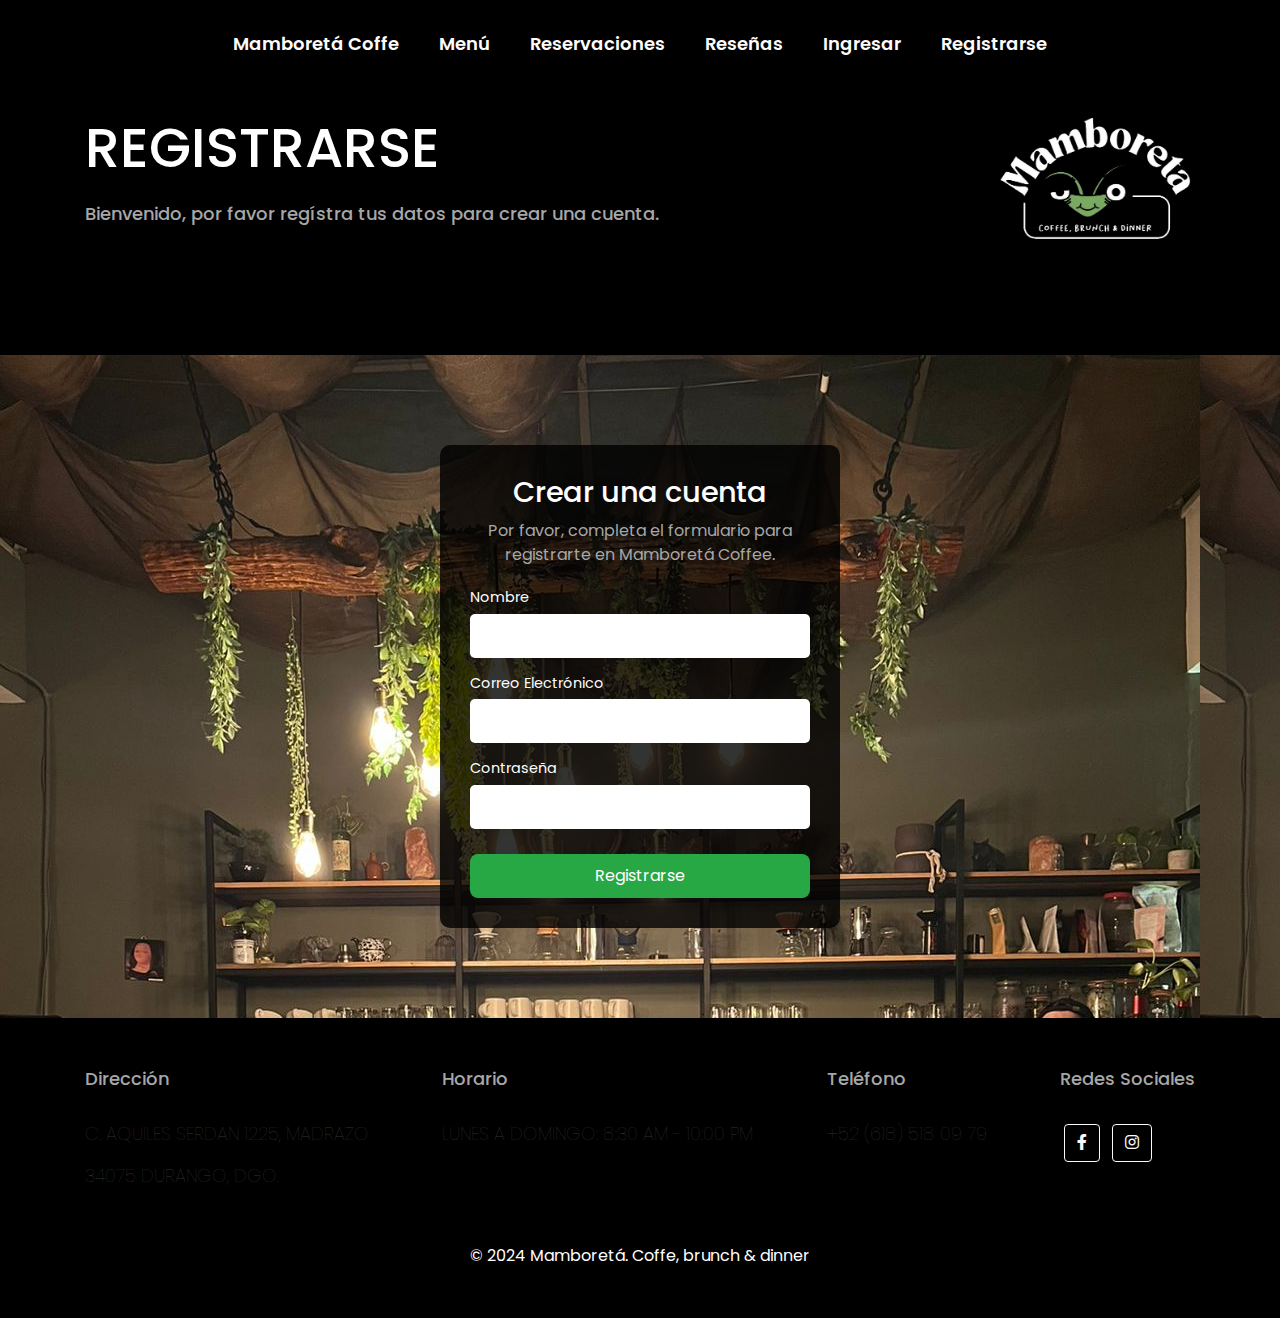
<file: public/registrarse.html>
<!DOCTYPE html>
<html lang="en">

<head>
    <meta charset="UTF-8">
    <meta http-equiv="X-UA-Compatible" content="IE=edge">
    <meta name="viewport" content="width=device-width, initial-scale=1.0">
    <title>Registrarse - Mamboretá Coffee</title>
    <link rel="icon" type="image/png" href="images/LogoMamboreta.png">

    <link href="https://cdnjs.cloudflare.com/ajax/libs/font-awesome/6.0.0-beta3/css/all.min.css" rel="stylesheet">
    <link rel="stylesheet" href="https://cdnjs.cloudflare.com/ajax/libs/font-awesome/5.15.4/css/all.min.css">
    <link rel="stylesheet" href="https://cdnjs.cloudflare.com/ajax/libs/font-awesome/6.0.0/css/all.min.css">
    <link href="https://cdnjs.cloudflare.com/ajax/libs/font-awesome/5.15.4/css/all.min.css" rel="stylesheet">
    <link href="https://stackpath.bootstrapcdn.com/bootstrap/4.5.2/css/bootstrap.min.css" rel="stylesheet">
    <script src="https://code.jquery.com/jquery-3.5.1.slim.min.js"></script>
    <script src="https://cdn.jsdelivr.net/npm/@popperjs/core@2.9.3/dist/umd/popper.min.js"></script>
    <link rel="stylesheet" href="stylesRegistrarse.css">
</head>

<body>
    <!-- Menú Principal -->
    <header class="header">
        <section class="presentacion">
            <nav class="navbar">
                <ul>
                    <li><a href="index.html">Mamboretá Coffe</a></li>
                    <li><a href="menu.html">Menú</a></li>
                    <li><a href="reservaciones.html">Reservaciones</a></li>
                    <li><a href="reseñas.html">Reseñas</a></li>
                    <li><a href="ingresar.html">Ingresar</a></li>
                    <li><a href="registrarse.html">Registrarse</a></li>
                </ul>
            </nav>
            <div class="presentacion-info container">
                <img src="images/logo.png" alt="Logo">
                <h2>Registrarse</h2>
                <div class="presentacion-txt">
                    <!-- Sección: Presentación -->
                    <div class="txt">
                        <h4>Bienvenido, por favor regístra tus datos para crear una cuenta.</h4>
                    </div>
                </div>
            </div>
        </section>
    </header>
</body>

<!-- Sección de registro -->
<section class="registro-section">
    <div class="registro-content">
        <h2>Crear una cuenta</h2>
        <p>Por favor, completa el formulario para registrarte en Mamboretá Coffee.</p>
        <form action="registro_Form.php" method="post">
            <label for="nombre">Nombre</label>
            <input type="text" id="nombre" name="nombre" required>
            
            <label for="email">Correo Electrónico</label>
            <input type="email" id="email" name="email" required>
            
            <label for="password">Contraseña</label>
            <input type="password" id="password" name="password" required>
            
            <button type="button" class="btn-1" onclick="mostrarModal()">Registrarse</button>
        </form>
    </div>
</section>

<!-- Modal de confirmación -->
<div id="modalRegistro" class="modal">
    <div class="modal-content">
        <p>¡Registro completo!</p>
        <button onclick="redireccionar()">Ir al inicio</button>
    </div>
</div>

<!-- Footer -->
<section class="horario">
    <div class="horario-info container">
        <div class="horario-txt">
            <!-- Sección: Dirección -->
            <div class="txt">
                <h4>Dirección</h4>
                <p>
                    C. Aquiles Serdan 1225, Madrazo
                </p>
                <p>
                    34075 Durango, Dgo.
                </p>
            </div>
            <!-- Sección: Horario -->
            <div class="txt">
                <h4>Horario</h4>
                <p>
                    Lunes a Domingo: 8:30 am - 10:00 pm
                </p>
            </div>
            <!-- Sección: Contácto -->
            <div class="txt">
                <h4>Teléfono</h4>
                <p>
                    +52 (618) 518 09 79
                </p>
            </div>
            <!-- Sección: Redes sociales -->
            <section class="mb-4">
                <div class="txt">
                    <h4>Redes Sociales</h4>
                    <!-- Facebook -->
                    <a class="btn btn-outline-light btn-floating m-1 facebook"
                        href="https://www.facebook.com/MamboretaCoffee/?locale=es_LA" target="_blank" role="button">
                        <i class="fab fa-facebook-f"></i>
                    </a>
                    <!-- Instagram -->
                    <a class="btn btn-outline-light btn-floating m-1 instagram"
                        href="https://www.instagram.com/mamboretacoffee/?hl=es" target="_blank" role="button">
                        <i class="fab fa-instagram"></i>
                    </a>
                </div>
            </section>
        </div>
        <div class="footer-content container">
            <!-- Texto de invitación -->
            <h4> </h4>
            <!-- Copyright -->
            <p>© 2024 Mamboretá. Coffe, brunch & dinner</p>
        </div>
    </div>
</section>

<!-- Script -->
<script>
    // Función para mostrar el modal
    function mostrarModal() {
        const modal = document.getElementById('modalRegistro');
        modal.classList.add('active'); // Agrega la clase 'active' para mostrar el modal
    }
    // Función para redireccionar al inicio
    function redireccionar() {
        window.location.href = "index.html"; // Redirige a la página principal
    }
</script>

</html>
</file>
<file: public/stylesIngresar.css>
@import url('https://fonts.googleapis.com/css2?family=Poppins:wght@400,500,600,700,800&display=swap');
/* Importa la fuente "Poppins" desde Google Fonts, con distintos grosores. */

/* Estilos Menú */
* {
    margin: 0; /* Elimina márgenes predeterminados. */
    padding: 0; /* Elimina rellenos predeterminados. */
    box-sizing: border-box; /* Incluye bordes y padding dentro del tamaño total. */
    text-decoration: none; /* Quita la decoración de texto, como subrayados en enlaces. */
    list-style: none; /* Elimina los estilos de lista predeterminados. */
}

/* Para mover la imagen y el título hacia abajo */
.presentacion-info img {
    margin-top: 20px; /* Ajusta este valor según sea necesario */
}

body {
    font-family: 'Poppins', sans-serif; /* Aplica la fuente 'Poppins' como principal y, si no está disponible, usa cualquier fuente sans-serif */
    background-color: #e1e2e6; /*Color del fondo */
    margin: 0; 
    padding: 0;
}

.presentacion-info h2 {
    margin-top: 20px; /* Ajusta este valor según sea necesario */
}

.navbar {
    display: flex;
    justify-content: center; /* Centrar los elementos horizontalmente */
    align-items: center; /* Centrar los elementos verticalmente */
    background-color: #000; /* Asegurar que el fondo del menú sea visible */
    padding: 10px 0; /* Espaciado vertical */
    margin-top: -90px; /* Mueve el menú hacia arriba */
}

.navbar ul {
    display: flex; /* Usar flexbox para manejar la distribución de los elementos */
    gap: 20px; /* Espaciado entre los elementos */
    padding: 0; /* Remover padding por defecto de los ul */
}

.navbar ul li {
    position: relative; /* Posición relativa para submenús o efectos. */
}

.navbar ul li a {
    font-size: 18px; /* Tamaño de fuente de los enlaces del menú. */
    padding: 10px; /* Espaciado interno de los enlaces. */
    color: #fffdfc; /* Color blanco para los enlaces. */
    display: block; /* Hace que los enlaces ocupen todo el ancho disponible. */
    font-weight: 600; /* Define un grosor medio del texto. */
}

.navbar ul li a:hover {
    color: #ce967b; /* Cambia el color del texto al pasar el cursor. */
    text-decoration: none; /* Elimina la subrayado al pasar el cursor. */
}

.presentacion-info img {
    max-width: 200px;
    margin-bottom: -30px;
    margin-top: -20px;
    float: right;
    margin-left: 20px;
}

.presentacion {
    padding: 100px 0px; /* Agrega un relleno de 100px en la parte superior e inferior, y 0px en los lados */
    background-color: #000000; /* Establece el color de fondo como negro (#000000) */
}

.presentacion-info h2 {
    font-size: 55px; /* Establece el tamaño de la fuente en 55px */
    line-height: 70px; /* Define el interlineado en 70px */
    color: #ffffff; /* Establece el color del texto en blanco (#ffffff) */
    text-transform: uppercase; /* Convierte todo el texto a mayúsculas */
    margin-bottom: 20px; /* Añade un margen inferior de 20px */
}

.presentacion-txt {
    display: flex; /* Usa el modelo de caja flexible (Flexbox) */
    justify-content: space-between; /* Distribuye el espacio entre los elementos hijos de manera uniforme */
}

.txt h4 {
    font-size: 18px; /* Establece el tamaño de la fuente en 18px */
    color: #a7a7a7; /* Define el color del texto en gris claro (#a7a7a7) */
    margin-bottom: 0px; /* Añade un margen inferior de 30px */
}

/* Estilo para la sección de ingreso */
.ingresar-section {
    background-image: url(images/Barra.jpg);
    display: flex;
    justify-content: center;
    align-items: center;
    flex-grow: 1;
    padding: 100px;
}

.ingresar-content {
    background-color: rgba(0, 0, 0, 0.8);
    padding: 30px;
    border-radius: 10px;
    color: white;
    max-width: 400px;
    width: 100%;
    text-align: center;
}

.ingresar-content h2 {
    font-size: 1.8em;
    margin-bottom: 10px;
}

.ingresar-content p {
    color: #a7a7a7;
    font-size: 1em;
    margin-bottom: 20px;
}

.ingresar-content label {
    display: block;
    font-size: 0.9em;
    margin-bottom: 5px;
    text-align: left;
    color: #ffffff;
}

.ingresar-content input[type="text"],
.ingresar-content input[type="email"],
.ingresar-content input[type="password"] {
    width: 100%;
    padding: 10px;
    margin-bottom: 15px;
    border: none;
    border-radius: 5px;
}

/* Alineación de la casilla de "Recordar usuario en este sitio" */
.remember-me {
    display: flex;
    align-items: center;
    margin-top: -5px;
}

.remember-me input[type="checkbox"] {
    margin-right: 5px;
}

.remember-me label {
    font-size: 14px;
}

/* Opción de "Olvidé la contraseña" */
.forgot-password {
    margin-top: 5px;
    margin-bottom: 10px;
    font-size: 14px;
}

.forgot-password a {
    text-decoration: none;
    color: #007bff;
}

.forgot-password a:hover {
    text-decoration: underline;
}

/* Estilo para el botón de ingresar */
.btn-1 {
    background-color: #28a745;
    color: white;
    border: none;
    padding: 10px;
    width: 100%;
    font-size: 1em;
    border-radius: 8px;
    cursor: pointer;
    margin-bottom: 10px;
}

.btn-1:hover {
    background-color: #218838;
    color: #000000;
}

/* Estilos para los botones de redes sociales */
.social-login {
    display: flex;
    justify-content: center;
    gap: 10px;
    margin-top: 20px;
}

.social-btn {
    width: 40px;
    height: 40px;
    border-radius: 50%;
    display: flex;
    justify-content: center;
    align-items: center;
    cursor: pointer;
    transition: background-color 0.3s;
    border: none;
}

.social-btn img {
    width: 20px;
    height: 20px;
}

/* Modal de éxito */
.modal {
    display: none;
    position: fixed;
    top: 0;
    left: 0;
    width: 100%;
    height: 100%;
    background-color: rgba(0, 0, 0, 0.6);
    justify-content: center;
    align-items: center;
    z-index: 1000;
    opacity: 0;
    transition: opacity 0.5s ease-in-out;
}

.modal.mostrar {
    opacity: 1;
    display: flex;
}

.modal-content {
    background-color: rgba(0, 0, 0, 0.9);
    padding: 30px;
    border-radius: 10px;
    color: white;
    text-align: center;
    width: 300px;
}

.modal-content p {
    font-size: 1.5em;
    margin-bottom: 20px;
}

.modal-content button {
    background-color: #f2a365;
    color: white;
    padding: 10px;
    font-size: 1.2em;
    border: none;
    border-radius: 5px;
    cursor: pointer;
    transition: background-color 0.3s;
}

.modal-content button:hover {
    background-color: #d18f52;
}

/* Seccion del footer */
.horario {
    padding: 50px 0px; /* Aplica un relleno superior e inferior de 100px. */
    background-color: #000000; /* Establece un fondo negro para esta sección. */
}

.horario-info h2 {
    font-size: 55px; /* Define un tamaño de fuente grande para los encabezados h2 de esta sección. */
    line-height: 70px; /* Establece un interlineado adecuado. */
    color: #a7a7a7; /* Aplica un color blanco al texto del encabezado. */
    text-transform: uppercase; /* Convierte el texto a mayúsculas. */
    margin-bottom: 20px; /* Añade un margen inferior de 20px debajo del encabezado. */
}

.horario-txt {
    display: flex; /* Define un contenedor flexible para alinear los elementos hijos horizontalmente. */
    justify-content: space-between; /* Distribuye uniformemente los elementos con espacio entre ellos. */
}

.txt {
    color: #ffffff; /* Aplica un color blanco al texto dentro de esta clase. */
}

.txt h4 {
    margin-top: 0px;
    font-size: 18px; /* Define un tamaño de fuente estándar para los encabezados h4. */
    color: #a7a7a7; /* Aplica un color gris claro al texto. */
    margin-bottom: 30px; /* Añade un margen inferior de 30px debajo del encabezado. */
}

.txt p {
    font-size: 18px; /* Define un tamaño de fuente estándar para los párrafos. */
    color: #323337;
    text-transform: uppercase; /* Convierte todo el texto a mayúsculas. */
    font-weight: 100; /* Establece un peso de fuente audaz. */
    margin-bottom: 15px; /* Añade un margen inferior de 15px debajo del párrafo. */
}

.footer-content {
    padding-bottom: 20; /* Elimina espacio interno en la parte inferior */
    text-align: center;
    max-width: 1200px;
    margin: 0 auto;
}

.footer-content h4 {
    margin: 15px;
    font-size: 18px;
    color: #a7a7a7;
    font-weight: 600;
    margin-top: 40px;
    margin-bottom: 40px;
}

.footer-content p {
    color: white; /* Establece un color blanco para el texto. */
    margin: 0; /* Elimina los márgenes predeterminados del párrafo. */
    font-size: 16px; /* Ajusta el tamaño del texto a 16px. */
}

/* Diseño responsivo */
/* Para pantallas pequeñas (tablets y teléfonos móviles) */
@media (max-width: 768px) {
    .navbar {
        flex-direction: column; /* Cambia el menú a una columna */
        padding: 15px 0;
        margin-top: 0; /* Ajusta la posición en pantallas pequeñas */
    }

    .navbar ul {
        flex-direction: column; /* Cambia la distribución de los elementos a una columna */
        gap: 10px; /* Espaciado más pequeño entre los enlaces */
    }

    .navbar ul li a {
        font-size: 16px; /* Reduce el tamaño de la fuente en pantallas pequeñas */
        text-align: center; /* Centra los textos */
    }
}

/* Para pantallas muy pequeñas (teléfonos pequeños) */
@media (max-width: 480px) {
    .navbar ul li a {
        font-size: 14px; /* Ajusta el tamaño de la fuente aún más */
        padding: 8px; /* Reduce el padding para un mejor ajuste */
    }
}

/* Tablets y pantallas medianas (max-width: 768px) */
@media (max-width: 768px) {
    .presentacion {
        padding: 50px 20px; /* Reduce el padding */
    }

    .presentacion-info h2 {
        text-align: center; /* Centra el texto horizontalmente. */
        font-size: 40px; /* Reduce el tamaño del encabezado */
        line-height: 50px;
    }

    .presentacion-info img {
        max-width: 150px; /* Reduce el tamaño de la imagen */
        margin: 10px auto; /* Centra la imagen */
        float: none; /* Elimina el flotado */
        display: block;
    }

    .presentacion-txt {
        text-align: center; /* Centra el texto horizontalmente. */
        flex-direction: column; /* Cambia a una columna */
        gap: 20px; /* Añade espacio entre elementos */
    }

    .barra {
        font-size: 25px; /* Reduce el tamaño de fuente */
    }
}

/* Teléfonos móviles (max-width: 480px) */
@media (max-width: 480px) {
    .presentacion {
        padding: 30px 10px; /* Reduce aún más el padding */
    }

    .presentacion-info h2 {
        text-align: center; /* Centra el texto horizontalmente. */
        font-size: 30px; /* Reduce aún más el tamaño del encabezado */
        line-height: 40px;
    }

    .presentacion-info img {
        max-width: 120px; /* Ajusta el tamaño de la imagen */
        margin: 0 auto; /* Centra la imagen */
    }

    .barra {
        font-size: 20px; /* Reduce el tamaño de fuente */
        padding: 10px; /* Reduce el padding */
    }

    .txt h4,
    .txt p {
        text-align: center; /* Centra el texto horizontalmente. */
        font-size: 14px; /* Reduce el tamaño del texto */
    }
}

@media (max-width: 992px) {
    .horario {
        padding: 50px 20px; /* Reduce el relleno para pantallas medianas. */
    }

    .horario-info h2 {
        font-size: 40px; /* Reduce el tamaño del encabezado. */
        line-height: 50px; /* Ajusta la altura de línea. */
    }

    .horario-txt {
        flex-direction: column; /* Cambia la disposición de horizontal a vertical. */
        align-items: center; /* Centra los elementos. */
        text-align: center; /* Centra el texto para mejor visibilidad. */
    }

    .txt {
        margin-bottom: 30px; /* Añade separación entre las secciones. */
    }

    .txt p {
        font-size: 16px; /* Ajusta el tamaño del texto para pantallas medianas. */
    }
}

/* Estilos Responsivos para .footer */
@media (max-width: 576px) {
    .footer {
        padding: 20px; /* Reduce el relleno para pantallas muy pequeñas. */
    }

    .footer-content p {
        font-size: 14px; /* Reduce el tamaño del texto para mayor legibilidad. */
    }
}

/* Ajuste para .arrow-up */
@media (max-width: 768px) {
    .arrow-up {
        margin-top: -100px; /* Reduce el valor negativo para evitar solapamientos. */
    }
}
</file>
<file: public/stylesMenu.css>
@import url('https://fonts.googleapis.com/css2?family=Poppins:wght@400,500,600,700,800&display=swap');
/* Importa la fuente "Poppins" desde Google Fonts, con distintos grosores. */

/* Estilos Menú */
* {
    margin: 0; /* Elimina márgenes predeterminados. */
    padding: 0; /* Elimina rellenos predeterminados. */
    box-sizing: border-box; /* Incluye bordes y padding dentro del tamaño total. */
    text-decoration: none; /* Quita la decoración de texto, como subrayados en enlaces. */
    list-style: none; /* Elimina los estilos de lista predeterminados. */
}

/* Para mover la imagen y el título hacia abajo */
.presentacion-info img {
    margin-top: 20px; /* Ajusta este valor según sea necesario */
}

.presentacion-info h2 {
    margin-top: 20px; /* Ajusta este valor según sea necesario */
}

.navbar {
    display: flex;
    justify-content: center; /* Centrar los elementos horizontalmente */
    align-items: center; /* Centrar los elementos verticalmente */
    background-color: #000; /* Asegurar que el fondo del menú sea visible */
    padding: 10px 0; /* Espaciado vertical */
    margin-top: -90px; /* Mueve el menú hacia arriba */
}

.navbar ul {
    display: flex; /* Usar flexbox para manejar la distribución de los elementos */
    gap: 20px; /* Espaciado entre los elementos */
    padding: 0; /* Remover padding por defecto de los ul */
}

.navbar ul li {
    position: relative; /* Posición relativa para submenús o efectos. */
}

.navbar ul li a {
    font-size: 18px; /* Tamaño de fuente de los enlaces del menú. */
    padding: 10px; /* Espaciado interno de los enlaces. */
    color: #fffdfc; /* Color blanco para los enlaces. */
    display: block; /* Hace que los enlaces ocupen todo el ancho disponible. */
    font-weight: 600; /* Define un grosor medio del texto. */
}

.navbar ul li a:hover {
    color: #ce967b; /* Cambia el color del texto al pasar el cursor. */
    text-decoration: none; /* Elimina la subrayado al pasar el cursor. */
}

body {
    font-family: 'Poppins', sans-serif; /* Aplica la fuente 'Poppins' como principal y, si no está disponible, usa cualquier fuente sans-serif */
    justify-content: center;
    align-items: center;
}

.presentacion-info img {
    max-width: 200px;
    margin-bottom: -30px;
    margin-top: -20px;
    float: right;
    margin-left: 20px;
}

.presentacion {
    padding: 100px 0px; /* Agrega un relleno de 100px en la parte superior e inferior, y 0px en los lados */
    background-color: #000000; /* Establece el color de fondo como negro (#000000) */
}

.presentacion-info h2 {
    font-size: 55px; /* Establece el tamaño de la fuente en 55px */
    line-height: 70px; /* Define el interlineado en 70px */
    color: #ffffff; /* Establece el color del texto en blanco (#ffffff) */
    text-transform: uppercase; /* Convierte todo el texto a mayúsculas */
    margin-bottom: 20px; /* Añade un margen inferior de 20px */
}

.presentacion-txt {
    display: flex; /* Usa el modelo de caja flexible (Flexbox) */
    justify-content: space-between; /* Distribuye el espacio entre los elementos hijos de manera uniforme */
}

/* Barra (Nombres) */ 
.barra {
    background-color: #ce967b; /* Color de fondo */
    text-align: center;
    text-transform: uppercase;
    color: #ffffff; /* Color del texto */
    padding: 15px; /* Espaciado alrededor del texto */
    font-size: 30px; /* Tamaño de fuente */
}

.txt {
    color: #ffffff; /* Establece el color del texto en blanco (#ffffff) */
}

.txt h4 {
    font-size: 18px; /* Establece el tamaño de la fuente en 18px */
    color: #a7a7a7; /* Define el color del texto en gris claro (#a7a7a7) */
    margin-bottom: 30px; /* Añade un margen inferior de 30px */
}

.txt p {
    font-size: 18px; /* Establece el tamaño de la fuente en 18px */
    text-transform: uppercase; /* Convierte el texto a mayúsculas */
    font-weight: 600; /* Aplica un peso de fuente seminegrita */
    margin-bottom: 15px; /* Añade un margen inferior de 15px */
}

h2 {
    font-size: 55px; /* Define un tamaño de fuente grande para los encabezados h2. */
    line-height: 70px; /* Establece un interlineado adecuado para los encabezados. */
    color: #323337; /* Aplica un color gris oscuro al texto del encabezado. */
    text-transform: uppercase; /* Convierte todo el texto a mayúsculas. */
    margin-bottom: 20px; /* Añade un margen inferior de 20px debajo del encabezado. */
}

p {
    font-size: 16px; /* Define un tamaño de fuente estándar para los párrafos. */
    color: #414247; /* Aplica un color gris oscuro al texto. */
    margin: 25px 0 45px 0; /* Establece márgenes superior, inferior e izquierdo/derecho. */
}

.general {
    display: flex; /* Define un contenedor flexible para alinear los elementos horizontalmente. */
}

.general-1 {
    width: 50%; /* Ocupa el 50% del ancho del contenedor principal. */
    padding: 100px 250px 100px 100px; /* Aplica relleno en todas las direcciones. */
    background-color: #e1e2e6; /* Establece un fondo gris claro para esta sección. */
}

.general-2 {
    background-image: url(images/LimonadasMambo.jpg); /* Define una imagen de fondo específica. */
    background-position: center center; /* Centra la imagen tanto horizontal como verticalmente. */
    background-repeat: no-repeat; /* Evita que la imagen de fondo se repita. */
    background-size: cover; /* Asegura que la imagen cubra todo el ancho y alto del elemento. */
    width: 50%; /* Ocupa el 50% del ancho del contenedor principal. */
}

.general-3 {
    background-image: url(images/LimonadaFrutosRojos.jpg); /* Define otra imagen de fondo específica. */
    background-position: center center; /* Centra la imagen tanto horizontal como verticalmente. */
    background-repeat: no-repeat; /* Evita que la imagen de fondo se repita. */
    background-size: cover; /* Asegura que la imagen cubra todo el ancho y alto del elemento. */
    width: 50%; /* Ocupa el 50% del ancho del contenedor principal. */
}

.general-4 {
    width: 50%; /* Ocupa el 50% del ancho del contenedor principal. */
    padding: 100px 250px 100px 100px; /* Aplica relleno en todas las direcciones. */
    background-color: #e1e2e6; /* Establece un fondo gris claro para esta sección. */
}

.general-5 {
    background-image: url(images/LimonadaLavanda.jpg); /* Define una imagen de fondo específica. */
    background-position: center center; /* Centra la imagen tanto horizontal como verticalmente. */
    background-repeat: no-repeat; /* Evita que la imagen de fondo se repita. */
    background-size: cover; /* Asegura que la imagen cubra todo el ancho y alto del elemento. */
    width: 50%; /* Ocupa el 50% del ancho del contenedor principal. */
}

.general-6 {
    background-image: url(images/LimonadaPanambi.jpg); /* Define otra imagen de fondo específica. */
    background-position: center center; /* Centra la imagen tanto horizontal como verticalmente. */
    background-repeat: no-repeat; /* Evita que la imagen de fondo se repita. */
    background-size: cover; /* Asegura que la imagen cubra todo el ancho y alto del elemento. */
    width: 50%; /* Ocupa el 50% del ancho del contenedor principal. */
}

.general-7 {
    width: 50%; /* Ocupa el 50% del ancho del contenedor principal. */
    padding: 100px 250px 100px 100px; /* Aplica relleno en todas las direcciones. */
    background-color: #e1e2e6; /* Establece un fondo gris claro para esta sección. */
}

.general-8 {
    background-image: url(images/FrappéMordisko.jpg); /* Define una imagen de fondo específica. */
    background-position: center center; /* Centra la imagen tanto horizontal como verticalmente. */
    background-repeat: no-repeat; /* Evita que la imagen de fondo se repita. */
    background-size: cover; /* Asegura que la imagen cubra todo el ancho y alto del elemento. */
    width: 50%; /* Ocupa el 50% del ancho del contenedor principal. */
}

.general-9 {
    background-image: url(images/ChocolateEspecial.jpg); /* Define otra imagen de fondo específica. */
    background-position: center center; /* Centra la imagen tanto horizontal como verticalmente. */
    background-repeat: no-repeat; /* Evita que la imagen de fondo se repita. */
    background-size: cover; /* Asegura que la imagen cubra todo el ancho y alto del elemento. */
    width: 50%; /* Ocupa el 50% del ancho del contenedor principal. */
}

.general-10 {
    width: 50%; /* Ocupa el 50% del ancho del contenedor principal. */
    padding: 100px 250px 100px 100px; /* Aplica relleno en todas las direcciones. */
    background-color: #e1e2e6; /* Establece un fondo gris claro para esta sección. */
}

.general-11 {
    background-image: url(images/ChapataJamonPavo.jpg); /* Define una imagen de fondo específica. */
    background-position: center center; /* Centra la imagen tanto horizontal como verticalmente. */
    background-repeat: no-repeat; /* Evita que la imagen de fondo se repita. */
    background-size: cover; /* Asegura que la imagen cubra todo el ancho y alto del elemento. */
    width: 50%; /* Ocupa el 50% del ancho del contenedor principal. */
}

.general-12 {
    background-image: url(images/ChapataJamonSerrano.jpg); /* Define otra imagen de fondo específica. */
    background-position: center center; /* Centra la imagen tanto horizontal como verticalmente. */
    background-repeat: no-repeat; /* Evita que la imagen de fondo se repita. */
    background-size: cover; /* Asegura que la imagen cubra todo el ancho y alto del elemento. */
    width: 50%; /* Ocupa el 50% del ancho del contenedor principal. */
}

.general-13 {
    width: 50%; /* Ocupa el 50% del ancho del contenedor principal. */
    padding: 100px 250px 100px 100px; /* Aplica relleno en todas las direcciones. */
    background-color: #e1e2e6; /* Establece un fondo gris claro para esta sección. */
}

.general-14 {
    background-image: url(images/ChapataVegetariana.jpg); /* Define una imagen de fondo específica. */
    background-position: center center; /* Centra la imagen tanto horizontal como verticalmente. */
    background-repeat: no-repeat; /* Evita que la imagen de fondo se repita. */
    background-size: cover; /* Asegura que la imagen cubra todo el ancho y alto del elemento. */
    width: 50%; /* Ocupa el 50% del ancho del contenedor principal. */
}

.general-15 {
    background-image: url(images/ChilaquilesBarbacoa.jpg); /* Define otra imagen de fondo específica. */
    background-position: center center; /* Centra la imagen tanto horizontal como verticalmente. */
    background-repeat: no-repeat; /* Evita que la imagen de fondo se repita. */
    background-size: cover; /* Asegura que la imagen cubra todo el ancho y alto del elemento. */
    width: 50%; /* Ocupa el 50% del ancho del contenedor principal. */
}

.general-16 {
    width: 50%; /* Ocupa el 50% del ancho del contenedor principal. */
    padding: 100px 250px 100px 100px; /* Aplica relleno en todas las direcciones. */
    background-color: #e1e2e6; /* Establece un fondo gris claro para esta sección. */
}

.general-17 {
    background-image: url(images/ChilaquilesChicharron.jpg); /* Define una imagen de fondo específica. */
    background-position: center center; /* Centra la imagen tanto horizontal como verticalmente. */
    background-repeat: no-repeat; /* Evita que la imagen de fondo se repita. */
    background-size: cover; /* Asegura que la imagen cubra todo el ancho y alto del elemento. */
    width: 50%; /* Ocupa el 50% del ancho del contenedor principal. */
}

.general-18 {
    background-image: url(images/ChilaquilesPoblanos.jpg); /* Define otra imagen de fondo específica. */
    background-position: center center; /* Centra la imagen tanto horizontal como verticalmente. */
    background-repeat: no-repeat; /* Evita que la imagen de fondo se repita. */
    background-size: cover; /* Asegura que la imagen cubra todo el ancho y alto del elemento. */
    width: 50%; /* Ocupa el 50% del ancho del contenedor principal. */
}

.general-19 {
    width: 50%; /* Ocupa el 50% del ancho del contenedor principal. */
    padding: 100px 250px 100px 100px; /* Aplica relleno en todas las direcciones. */
    background-color: #e1e2e6; /* Establece un fondo gris claro para esta sección. */
}

.general-20 {
    background-image: url(images/TortaChilaquiles.jpg); /* Define una imagen de fondo específica. */
    background-position: center center; /* Centra la imagen tanto horizontal como verticalmente. */
    background-repeat: no-repeat; /* Evita que la imagen de fondo se repita. */
    background-size: cover; /* Asegura que la imagen cubra todo el ancho y alto del elemento. */
    width: 50%; /* Ocupa el 50% del ancho del contenedor principal. */
}

.general-21 {
    background-image: url(images/EnsaladaArrachera.jpg); /* Define otra imagen de fondo específica. */
    background-position: center center; /* Centra la imagen tanto horizontal como verticalmente. */
    background-repeat: no-repeat; /* Evita que la imagen de fondo se repita. */
    background-size: cover; /* Asegura que la imagen cubra todo el ancho y alto del elemento. */
    width: 50%; /* Ocupa el 50% del ancho del contenedor principal. */
}

.general-22 {
    width: 50%; /* Ocupa el 50% del ancho del contenedor principal. */
    padding: 100px 250px 100px 100px; /* Aplica relleno en todas las direcciones. */
    background-color: #e1e2e6; /* Establece un fondo gris claro para esta sección. */
}

.general-23 {
    background-image: url(images/EnsaladaPolloCrispy.jpg); /* Define una imagen de fondo específica. */
    background-position: center center; /* Centra la imagen tanto horizontal como verticalmente. */
    background-repeat: no-repeat; /* Evita que la imagen de fondo se repita. */
    background-size: cover; /* Asegura que la imagen cubra todo el ancho y alto del elemento. */
    width: 50%; /* Ocupa el 50% del ancho del contenedor principal. */
}

.general-24 {
    background-image: url(images/Pizza.jpg); /* Define otra imagen de fondo específica. */
    background-position: center center; /* Centra la imagen tanto horizontal como verticalmente. */
    background-repeat: no-repeat; /* Evita que la imagen de fondo se repita. */
    background-size: cover; /* Asegura que la imagen cubra todo el ancho y alto del elemento. */
    width: 50%; /* Ocupa el 50% del ancho del contenedor principal. */
}

.general-25 {
    width: 50%; /* Ocupa el 50% del ancho del contenedor principal. */
    padding: 100px 250px 100px 100px; /* Aplica relleno en todas las direcciones. */
    background-color: #e1e2e6; /* Establece un fondo gris claro para esta sección. */
}

.general-26 {
    background-image: url(images/PizzaPPS.jpg); /* Define una imagen de fondo específica. */
    background-position: center center; /* Centra la imagen tanto horizontal como verticalmente. */
    background-repeat: no-repeat; /* Evita que la imagen de fondo se repita. */
    background-size: cover; /* Asegura que la imagen cubra todo el ancho y alto del elemento. */
    width: 50%; /* Ocupa el 50% del ancho del contenedor principal. */
}

.general-27 {
    background-image: url(images/AvocadoToast.jpg); /* Define otra imagen de fondo específica. */
    background-position: center center; /* Centra la imagen tanto horizontal como verticalmente. */
    background-repeat: no-repeat; /* Evita que la imagen de fondo se repita. */
    background-size: cover; /* Asegura que la imagen cubra todo el ancho y alto del elemento. */
    width: 50%; /* Ocupa el 50% del ancho del contenedor principal. */
}

.general-28 {
    width: 50%; /* Ocupa el 50% del ancho del contenedor principal. */
    padding: 100px 250px 100px 100px; /* Aplica relleno en todas las direcciones. */
    background-color: #e1e2e6; /* Establece un fondo gris claro para esta sección. */
}

.general-29 {
    background-image: url(images/HuevosMotuleños.jpg); /* Define una imagen de fondo específica. */
    background-position: center center; /* Centra la imagen tanto horizontal como verticalmente. */
    background-repeat: no-repeat; /* Evita que la imagen de fondo se repita. */
    background-size: cover; /* Asegura que la imagen cubra todo el ancho y alto del elemento. */
    width: 50%; /* Ocupa el 50% del ancho del contenedor principal. */
}

.general-30 {
    background-image: url(images/MambolletesArrachera.jpg); /* Define otra imagen de fondo específica. */
    background-position: center center; /* Centra la imagen tanto horizontal como verticalmente. */
    background-repeat: no-repeat; /* Evita que la imagen de fondo se repita. */
    background-size: cover; /* Asegura que la imagen cubra todo el ancho y alto del elemento. */
    width: 50%; /* Ocupa el 50% del ancho del contenedor principal. */
}

.general-31 {
    width: 50%; /* Ocupa el 50% del ancho del contenedor principal. */
    padding: 100px 250px 100px 100px; /* Aplica relleno en todas las direcciones. */
    background-color: #e1e2e6; /* Establece un fondo gris claro para esta sección. */
}

.general-32 {
    background-image: url(images/Nachos.jpg); /* Define una imagen de fondo específica. */
    background-position: center center; /* Centra la imagen tanto horizontal como verticalmente. */
    background-repeat: no-repeat; /* Evita que la imagen de fondo se repita. */
    background-size: cover; /* Asegura que la imagen cubra todo el ancho y alto del elemento. */
    width: 50%; /* Ocupa el 50% del ancho del contenedor principal. */
}

.general-33 {
    background-image: url(images/SandwichMamboreta.jpg); /* Define otra imagen de fondo específica. */
    background-position: center center; /* Centra la imagen tanto horizontal como verticalmente. */
    background-repeat: no-repeat; /* Evita que la imagen de fondo se repita. */
    background-size: cover; /* Asegura que la imagen cubra todo el ancho y alto del elemento. */
    width: 50%; /* Ocupa el 50% del ancho del contenedor principal. */
}

.general-34 {
    width: 50%; /* Ocupa el 50% del ancho del contenedor principal. */
    padding: 100px 250px 100px 100px; /* Aplica relleno en todas las direcciones. */
    background-color: #e1e2e6; /* Establece un fondo gris claro para esta sección. */
}

.general-35 {
    background-image: url(images/SliderChipotudla.jpg); /* Define una imagen de fondo específica. */
    background-position: center center; /* Centra la imagen tanto horizontal como verticalmente. */
    background-repeat: no-repeat; /* Evita que la imagen de fondo se repita. */
    background-size: cover; /* Asegura que la imagen cubra todo el ancho y alto del elemento. */
    width: 50%; /* Ocupa el 50% del ancho del contenedor principal. */
}

.general-36 {
    background-image: url(images/Waffles.jpg); /* Define una imagen de fondo específica. */
    background-position: center center; /* Centra la imagen tanto horizontal como verticalmente. */
    background-repeat: no-repeat; /* Evita que la imagen de fondo se repita. */
    background-size: cover; /* Asegura que la imagen cubra todo el ancho y alto del elemento. */
    width: 50%; /* Ocupa el 50% del ancho del contenedor principal. */
}

/* Seccion del footer */
.horario {
    padding: 50px 0px; /* Aplica un relleno superior e inferior de 100px. */
    background-color: #000000; /* Establece un fondo negro para esta sección. */
}

.horario-info h2 {
    font-size: 55px; /* Define un tamaño de fuente grande para los encabezados h2 de esta sección. */
    line-height: 70px; /* Establece un interlineado adecuado. */
    color: #ffffff; /* Aplica un color blanco al texto del encabezado. */
    text-transform: uppercase; /* Convierte el texto a mayúsculas. */
    margin-bottom: 20px; /* Añade un margen inferior de 20px debajo del encabezado. */
}

.horario-txt {
    display: flex; /* Define un contenedor flexible para alinear los elementos hijos horizontalmente. */
    justify-content: space-between; /* Distribuye uniformemente los elementos con espacio entre ellos. */
}

.txt {
    color: #ffffff; /* Aplica un color blanco al texto dentro de esta clase. */
}

.txt h4 {
    margin-top: 0px;
    font-size: 18px; /* Define un tamaño de fuente estándar para los encabezados h4. */
    color: #a7a7a7; /* Aplica un color gris claro al texto. */
    margin-bottom: 30px; /* Añade un margen inferior de 30px debajo del encabezado. */
}

.txt p {
    font-size: 18px; /* Define un tamaño de fuente estándar para los párrafos. */
    text-transform: uppercase; /* Convierte todo el texto a mayúsculas. */
    font-weight: 100; /* Establece un peso de fuente audaz. */
    margin-bottom: 15px; /* Añade un margen inferior de 15px debajo del párrafo. */
}

.footer-content {
    padding-bottom: 20; /* Elimina espacio interno en la parte inferior */
    text-align: center;
    max-width: 1200px;
    margin: 0 auto;
}

.footer-content h4 {
    margin: 15px;
    font-size: 18px;
    color: #a7a7a7;
    font-weight: 600;
    margin-top: 40px;
    margin-bottom: 40px;
}

.footer-content p {
    color: white; /* Establece un color blanco para el texto. */
    margin: 0; /* Elimina los márgenes predeterminados del párrafo. */
    margin-top: 30px;
    font-size: 16px; /* Ajusta el tamaño del texto a 16px. */
}

/* Diseño responsivo */
/* Para pantallas pequeñas (tablets y teléfonos móviles) */
@media (max-width: 768px) {
    .navbar {
        flex-direction: column; /* Cambia el menú a una columna */
        padding: 15px 0;
        margin-top: 0; /* Ajusta la posición en pantallas pequeñas */
    }

    .navbar ul {
        flex-direction: column; /* Cambia la distribución de los elementos a una columna */
        gap: 10px; /* Espaciado más pequeño entre los enlaces */
    }

    .navbar ul li a {
        font-size: 16px; /* Reduce el tamaño de la fuente en pantallas pequeñas */
        text-align: center; /* Centra los textos */
    }
}

/* Para pantallas muy pequeñas (teléfonos pequeños) */
@media (max-width: 480px) {
    .navbar ul li a {
        font-size: 14px; /* Ajusta el tamaño de la fuente aún más */
        padding: 8px; /* Reduce el padding para un mejor ajuste */
    }
}

/* Diseño responsivo */
/* Tablets y pantallas medianas (max-width: 768px) */
@media (max-width: 768px) {
    .presentacion {
        padding: 50px 20px; /* Reduce el padding */
    }

    .presentacion-info h2 {
        text-align: center; /* Centra el texto horizontalmente. */
        font-size: 40px; /* Reduce el tamaño del encabezado */
        line-height: 50px;
    }

    .presentacion-info img {
        max-width: 150px; /* Reduce el tamaño de la imagen */
        margin: 10px auto; /* Centra la imagen */
        float: none; /* Elimina el flotado */
        display: block;
    }

    .presentacion-txt {
        text-align: center; /* Centra el texto horizontalmente. */
        flex-direction: column; /* Cambia a una columna */
        gap: 20px; /* Añade espacio entre elementos */
    }

    .barra {
        font-size: 25px; /* Reduce el tamaño de fuente */
    }
}

/* Teléfonos móviles (max-width: 480px) */
@media (max-width: 480px) {
    .presentacion {
        padding: 30px 10px; /* Reduce aún más el padding */
    }

    .presentacion-info h2 {
        text-align: center; /* Centra el texto horizontalmente. */
        font-size: 30px; /* Reduce aún más el tamaño del encabezado */
        line-height: 40px;
    }

    .presentacion-info img {
        max-width: 120px; /* Ajusta el tamaño de la imagen */
        margin: 0 auto; /* Centra la imagen */
    }

    .barra {
        font-size: 20px; /* Reduce el tamaño de fuente */
        padding: 10px; /* Reduce el padding */
    }

    .txt h4,
    .txt p {
        text-align: center; /* Centra el texto horizontalmente. */
        font-size: 14px; /* Reduce el tamaño del texto */
    }
}

/* Mediante media queries, cambiamos el diseño a una sola columna en pantallas pequeñas */
/* Bebidas */
@media (max-width: 768px) {
    .general {
        flex-direction: column;
    }

    .general-1 {
        width: 100%;
        padding: 30px;
        text-align: center;
    }
    
    .general-2, .general-3 {
        width: 100%;
        padding: 200px;
    }
 }

 @media (max-width: 768px) {
    .general {
        flex-direction: column;
    }
    
    .general-4 {
        width: 100%;
        padding: 30px;
        text-align: center;
    }
    
    .general-5, .general-6 {
        width: 100%;
        padding: 200px;
    }
 }

 @media (max-width: 768px) {
    .general {
        flex-direction: column;
    }
    
    .general-7 {
        width: 100%;
        padding: 30px;
        text-align: center;
    }
    
    .general-8, .general-9 {
        width: 100%;
        padding: 200px;
    }
 }

 /* Chapatas */
 @media (max-width: 768px) {
    .general {
        flex-direction: column;
    }
    
    .general-10 {
        width: 100%;
        padding: 30px;
        text-align: center;
    }
    
    .general-11, .general-12 {
        width: 100%;
        padding: 200px;
    }

    .general-13 {
        width: 100%;
        padding: 30px;
        text-align: center;
    }
    
    .general-14 {
        width: 100%;
        padding: 200px;
    }
 }

 /* Chilaquiles */
 @media (max-width: 768px) {
    .general {
        flex-direction: column;
    }
    
    .general-16 {
        width: 100%;
        padding: 30px;
        text-align: center;
    }
    
    .general-15, .general-17 {
        width: 100%;
        padding: 200px;
    }
 }

 @media (max-width: 768px) {
    .general {
        flex-direction: column;
    }
    
    .general-19 {
        width: 100%;
        padding: 30px;
        text-align: center;
    }
    
    .general-18, .general-20 {
        width: 100%;
        padding: 200px;
    }
 }

 /* Ensaladas */
 @media (max-width: 768px) {
    .general {
        flex-direction: column;
    }
    
    .general-22 {
        width: 100%;
        padding: 30px;
        text-align: center;
    }
    
    .general-21, .general-23 {
        width: 100%;
        padding: 200px;
    }
 }

 /* Pizzas */
 @media (max-width: 768px) {
    .general {
        flex-direction: column;
    }
    
    .general-25 {
        width: 100%;
        padding: 30px;
        text-align: center;
    }
    
    .general-24, .general-26 {
        width: 100%;
        padding: 200px;
    }
 }

 /* Otros Platillos */
 @media (max-width: 768px) {
    .general {
        flex-direction: column;
    }
    
    .general-28 {
        width: 100%;
        padding: 30px;
        text-align: center;
    }
    
    .general-27, .general-29 {
        width: 100%;
        padding: 200px;
    }
 }

 @media (max-width: 768px) {
    .general {
        flex-direction: column;
    }
    
    .general-31 {
        width: 100%;
        padding: 30px;
        text-align: center;
    }
    
    .general-30, .general-32 {
        width: 100%;
        padding: 200px;
    }
 }

 @media (max-width: 768px) {
    .general {
        flex-direction: column;
    }
    
    .general-34 {
        width: 100%;
        padding: 30px;
        text-align: center;
    }
    
    .general-33, .general-35 {
        width: 100%;
        padding: 200px;
    }
 }

 @media (max-width: 768px) {
    .general {
        flex-direction: column;
    }
    
    .general-28 {
        width: 100%;
        padding: 30px;
        text-align: center;
    }
    
    .general-36 {
        width: 100%;
        padding: 200px;
    }
 }

 @media (max-width: 992px) {
    .horario {
        padding: 50px 20px; /* Reduce el relleno para pantallas medianas. */
    }

    .horario-info h2 {
        font-size: 40px; /* Reduce el tamaño del encabezado. */
        line-height: 50px; /* Ajusta la altura de línea. */
    }

    .horario-txt {
        flex-direction: column; /* Cambia la disposición de horizontal a vertical. */
        align-items: center; /* Centra los elementos. */
        text-align: center; /* Centra el texto para mejor visibilidad. */
    }

    .txt {
        margin-bottom: 30px; /* Añade separación entre las secciones. */
    }

    .txt p {
        font-size: 16px; /* Ajusta el tamaño del texto para pantallas medianas. */
    }
}

/* Estilos Responsivos para .footer */
@media (max-width: 576px) {
    .footer {
        padding: 20px; /* Reduce el relleno para pantallas muy pequeñas. */
    }

    .footer-content p {
        font-size: 14px; /* Reduce el tamaño del texto para mayor legibilidad. */
    }
}

/* Ajuste para .arrow-up */
@media (max-width: 768px) {
    .arrow-up {
        margin-top: -100px; /* Reduce el valor negativo para evitar solapamientos. */
    }
}
</file>
<file: public/stylesRegistrarse.css>
@import url('https://fonts.googleapis.com/css2?family=Poppins:wght@400,500,600,700,800&display=swap');
/* Importa la fuente "Poppins" desde Google Fonts, con distintos grosores. */

/* Estilos Menú */
* {
    margin: 0; /* Elimina márgenes predeterminados. */
    padding: 0; /* Elimina rellenos predeterminados. */
    box-sizing: border-box; /* Incluye bordes y padding dentro del tamaño total. */
    text-decoration: none; /* Quita la decoración de texto, como subrayados en enlaces. */
    list-style: none; /* Elimina los estilos de lista predeterminados. */
}

/* Para mover la imagen y el título hacia abajo */
.presentacion-info img {
    margin-top: 20px; /* Ajusta este valor según sea necesario */
}

body {
    font-family: 'Poppins', sans-serif; /* Aplica la fuente 'Poppins' como principal y, si no está disponible, usa cualquier fuente sans-serif */
    background-color: #e1e2e6;
    margin: 0;
    padding: 0;
}

.presentacion-info h2 {
    margin-top: 20px; /* Ajusta este valor según sea necesario */
}

.navbar {
    display: flex;
    justify-content: center; /* Centrar los elementos horizontalmente */
    align-items: center; /* Centrar los elementos verticalmente */
    background-color: #000; /* Asegurar que el fondo del menú sea visible */
    padding: 10px 0; /* Espaciado vertical */
    margin-top: -90px; /* Mueve el menú hacia arriba */
}

.navbar ul {
    display: flex; /* Usar flexbox para manejar la distribución de los elementos */
    gap: 20px; /* Espaciado entre los elementos */
    padding: 0; /* Remover padding por defecto de los ul */
}

.navbar ul li {
    position: relative; /* Posición relativa para submenús o efectos. */
}

.navbar ul li a {
    font-size: 18px; /* Tamaño de fuente de los enlaces del menú. */
    padding: 10px; /* Espaciado interno de los enlaces. */
    color: #fffdfc; /* Color blanco para los enlaces. */
    display: block; /* Hace que los enlaces ocupen todo el ancho disponible. */
    font-weight: 600; /* Define un grosor medio del texto. */
}

.navbar ul li a:hover {
    color: #ce967b; /* Cambia el color del texto al pasar el cursor. */
    text-decoration: none; /* Elimina la subrayado al pasar el cursor. */
}

.presentacion-info img {
    max-width: 200px;
    margin-bottom: -30px;
    margin-top: -20px;
    float: right;
    margin-left: 20px;
}

.presentacion {
    padding: 100px 0px; /* Agrega un relleno de 100px en la parte superior e inferior, y 0px en los lados */
    background-color: #000000; /* Establece el color de fondo como negro (#000000) */
}

.presentacion-info h2 {
    font-size: 55px; /* Establece el tamaño de la fuente en 55px */
    line-height: 70px; /* Define el interlineado en 70px */
    color: #ffffff; /* Establece el color del texto en blanco (#ffffff) */
    text-transform: uppercase; /* Convierte todo el texto a mayúsculas */
    margin-bottom: 20px; /* Añade un margen inferior de 20px */
}

.presentacion-txt {
    display: flex; /* Usa el modelo de caja flexible (Flexbox) */
    justify-content: space-between; /* Distribuye el espacio entre los elementos hijos de manera uniforme */
}

.txt h4 {
    font-size: 18px; /* Establece el tamaño de la fuente en 18px */
    color: #a7a7a7; /* Define el color del texto en gris claro (#a7a7a7) */
    margin-bottom: 0px; /* Añade un margen inferior de 30px */
}

/* Estilo para la sección de registro */
.registro-section {
    padding: 90px;
    background-image: url(images/Barra.jpg);
    display: flex;
    justify-content: center;
    align-items: center;
    flex-grow: 1;
}

.registro-content {
    background-color: rgba(0, 0, 0, 0.8);
    padding: 30px;
    border-radius: 10px;
    color: white;
    max-width: 400px;
    width: 100%;
    text-align: center;
}

.registro-content h2 {
    font-size: 1.8em;
    margin-bottom: 10px;
}

.registro-content p {
    color: #a7a7a7;
    font-size: 1em;
    margin-bottom: 20px;
}

.registro-content label {
    display: block;
    font-size: 0.9em;
    margin-bottom: 5px;
    text-align: left;
    color: #ffffff;
}

.registro-content input[type="text"],
.registro-content input[type="email"],
.registro-content input[type="password"] {
    width: 100%;
    padding: 10px;
    margin-bottom: 15px;
    border: none;
    border-radius: 5px;
}

.btn-1 {
    background-color: #28a745;
    color: white;
    border: none;
    padding: 10px;
    width: 100%;
    font-size: 1em;
    border-radius: 8px;
    cursor: pointer;
    margin-top: 10px;
    transition: background-color 0.3s;
}

.btn-1:hover {
    background-color: #218838;
    color: #000000;
}

/* Estilo para el modal */
.modal {
    display: none;
    position: fixed;
    top: 0;
    left: 0;
    width: 100%;
    height: 100%;
    background-color: rgba(0, 0, 0, 0.5);
    justify-content: center;
    align-items: center;
    z-index: 10;
}

.modal.active {
    display: flex;
}

.modal-content {
    background-color: rgba(0, 0, 0, 0.8); /* Fondo negro con transparencia */
    padding: 20px;
    border-radius: 10px;
    text-align: center;
    color: white;
    animation: fadeIn 0.5s ease-in-out;
    max-width: 300px;
    width: 80%;
}

.modal-content p {
    margin-bottom: 20px;
}

.modal-content button {
    background-color: #f2a365; /* Mismo color que el botón de registrarse */
    color: white;
    border: none;
    padding: 10px 20px;
    font-size: 1em;
    border-radius: 5px;
    cursor: pointer;
    transition: background-color 0.3s;
}

.modal-content button:hover {
    background-color: #d18f52;
}

.txt h4 {
    margin-top: 0px;
    font-size: 18px; /* Define un tamaño de fuente estándar para los encabezados h4. */
    color: #a7a7a7; /* Aplica un color gris claro al texto. */
    margin-bottom: 30px; /* Añade un margen inferior de 30px debajo del encabezado. */
}

/* Animación para el modal */
@keyframes fadeIn {
    from {
        opacity: 0;
        transform: scale(0.9);
    }
    to {
        opacity: 1;
        transform: scale(1);
    }
}

/* Seccion del footer */
.horario {
    padding: 50px 0px; /* Aplica un relleno superior e inferior de 100px. */
    background-color: #000000; /* Establece un fondo negro para esta sección. */
}

.horario-info h2 {
    font-size: 55px; /* Define un tamaño de fuente grande para los encabezados h2 de esta sección. */
    line-height: 70px; /* Establece un interlineado adecuado. */
    color: #a7a7a7; /* Aplica un color blanco al texto del encabezado. */
    text-transform: uppercase; /* Convierte el texto a mayúsculas. */
    margin-bottom: 20px; /* Añade un margen inferior de 20px debajo del encabezado. */
}

.horario-txt {
    display: flex; /* Define un contenedor flexible para alinear los elementos hijos horizontalmente. */
    justify-content: space-between; /* Distribuye uniformemente los elementos con espacio entre ellos. */
}

.txt {
    color: #ffffff; /* Aplica un color blanco al texto dentro de esta clase. */
}

.txt h4 {
    margin-top: 0px;
    font-size: 18px; /* Define un tamaño de fuente estándar para los encabezados h4. */
    color: #a7a7a7; /* Aplica un color gris claro al texto. */
    margin-bottom: 30px; /* Añade un margen inferior de 30px debajo del encabezado. */
}

.txt p {
    font-size: 18px; /* Define un tamaño de fuente estándar para los párrafos. */
    color: #323337;
    text-transform: uppercase; /* Convierte todo el texto a mayúsculas. */
    font-weight: 100; /* Establece un peso de fuente audaz. */
    margin-bottom: 15px; /* Añade un margen inferior de 15px debajo del párrafo. */
}

.footer-content {
    padding-bottom: 20; /* Elimina espacio interno en la parte inferior */
    text-align: center;
    max-width: 1200px;
    margin: 0 auto;
}

.footer-content h4 {
    margin: 15px;
    font-size: 18px;
    color: #a7a7a7;
    font-weight: 600;
    margin-top: 40px;
    margin-bottom: 40px;
}

.footer-content p {
    color: white; /* Establece un color blanco para el texto. */
    margin: 0; /* Elimina los márgenes predeterminados del párrafo. */
    font-size: 16px; /* Ajusta el tamaño del texto a 16px. */
}

/* Diseño responsivo */
/* Para pantallas pequeñas (tablets y teléfonos móviles) */
@media (max-width: 768px) {
    .navbar {
        flex-direction: column; /* Cambia el menú a una columna */
        padding: 15px 0;
        margin-top: 0; /* Ajusta la posición en pantallas pequeñas */
    }

    .navbar ul {
        flex-direction: column; /* Cambia la distribución de los elementos a una columna */
        gap: 10px; /* Espaciado más pequeño entre los enlaces */
    }

    .navbar ul li a {
        font-size: 16px; /* Reduce el tamaño de la fuente en pantallas pequeñas */
        text-align: center; /* Centra los textos */
    }
}

/* Para pantallas muy pequeñas (teléfonos pequeños) */
@media (max-width: 480px) {
    .navbar ul li a {
        font-size: 14px; /* Ajusta el tamaño de la fuente aún más */
        padding: 8px; /* Reduce el padding para un mejor ajuste */
    }
}

/* Tablets y pantallas medianas (max-width: 768px) */
@media (max-width: 768px) {
    .presentacion {
        padding: 50px 20px; /* Reduce el padding */
    }

    .presentacion-info h2 {
        text-align: center; /* Centra el texto horizontalmente. */
        font-size: 40px; /* Reduce el tamaño del encabezado */
        line-height: 50px;
    }

    .presentacion-info img {
        max-width: 150px; /* Reduce el tamaño de la imagen */
        margin: 10px auto; /* Centra la imagen */
        float: none; /* Elimina el flotado */
        display: block;
    }

    .presentacion-txt {
        text-align: center; /* Centra el texto horizontalmente. */
        flex-direction: column; /* Cambia a una columna */
        gap: 20px; /* Añade espacio entre elementos */
    }

    .barra {
        font-size: 25px; /* Reduce el tamaño de fuente */
    }
}

/* Teléfonos móviles (max-width: 480px) */
@media (max-width: 480px) {
    .presentacion {
        padding: 30px 10px; /* Reduce aún más el padding */
    }

    .presentacion-info h2 {
        text-align: center; /* Centra el texto horizontalmente. */
        font-size: 30px; /* Reduce aún más el tamaño del encabezado */
        line-height: 40px;
    }

    .presentacion-info img {
        max-width: 120px; /* Ajusta el tamaño de la imagen */
        margin: 0 auto; /* Centra la imagen */
    }

    .barra {
        font-size: 20px; /* Reduce el tamaño de fuente */
        padding: 10px; /* Reduce el padding */
    }

    .txt h4,
    .txt p {
        text-align: center; /* Centra el texto horizontalmente. */
        font-size: 14px; /* Reduce el tamaño del texto */
    }
}

@media (max-width: 992px) {
    .horario {
        padding: 50px 20px; /* Reduce el relleno para pantallas medianas. */
    }

    .horario-info h2 {
        font-size: 40px; /* Reduce el tamaño del encabezado. */
        line-height: 50px; /* Ajusta la altura de línea. */
    }

    .horario-txt {
        flex-direction: column; /* Cambia la disposición de horizontal a vertical. */
        align-items: center; /* Centra los elementos. */
        text-align: center; /* Centra el texto para mejor visibilidad. */
    }

    .txt {
        margin-bottom: 30px; /* Añade separación entre las secciones. */
    }

    .txt p {
        font-size: 16px; /* Ajusta el tamaño del texto para pantallas medianas. */
    }
}

/* Estilos Responsivos para .footer */
@media (max-width: 576px) {
    .footer {
        padding: 20px; /* Reduce el relleno para pantallas muy pequeñas. */
    }

    .footer-content p {
        font-size: 14px; /* Reduce el tamaño del texto para mayor legibilidad. */
    }
}

/* Ajuste para .arrow-up */
@media (max-width: 768px) {
    .arrow-up {
        margin-top: -100px; /* Reduce el valor negativo para evitar solapamientos. */
    }
}
</file>
